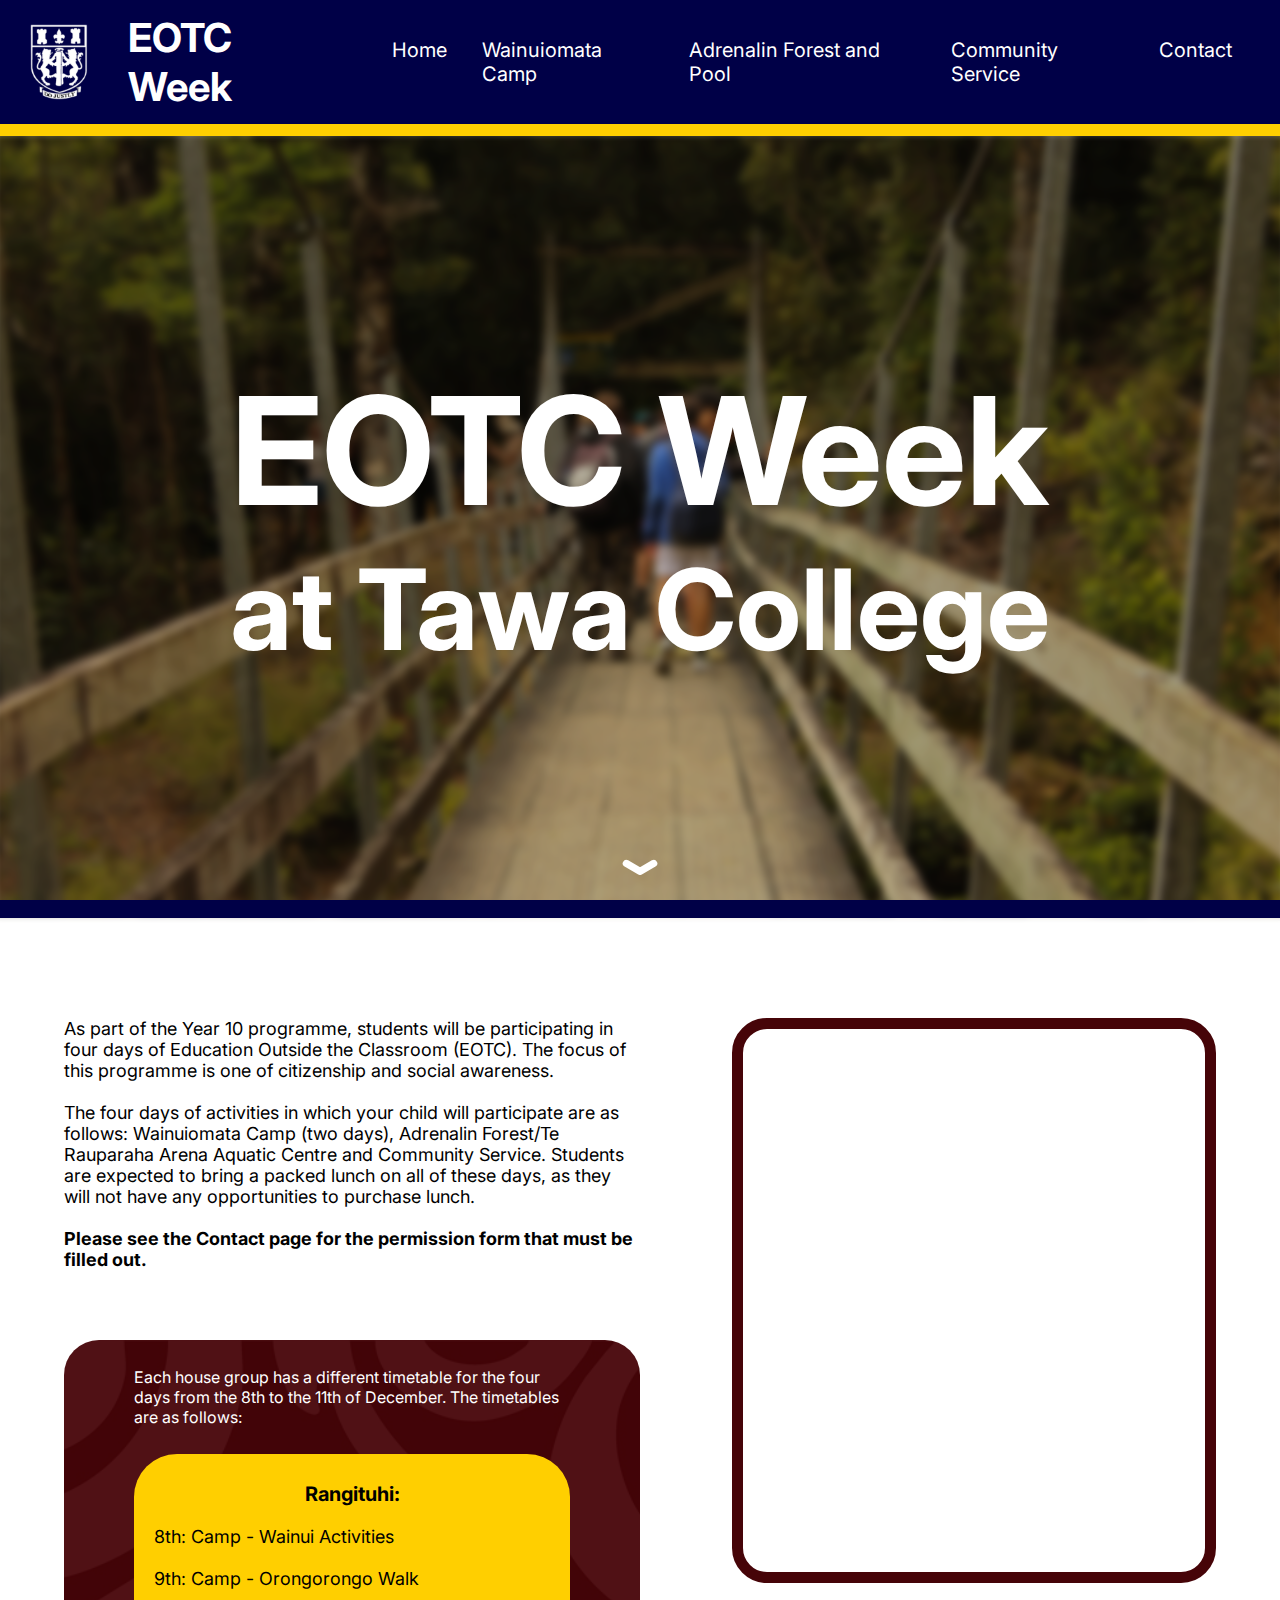
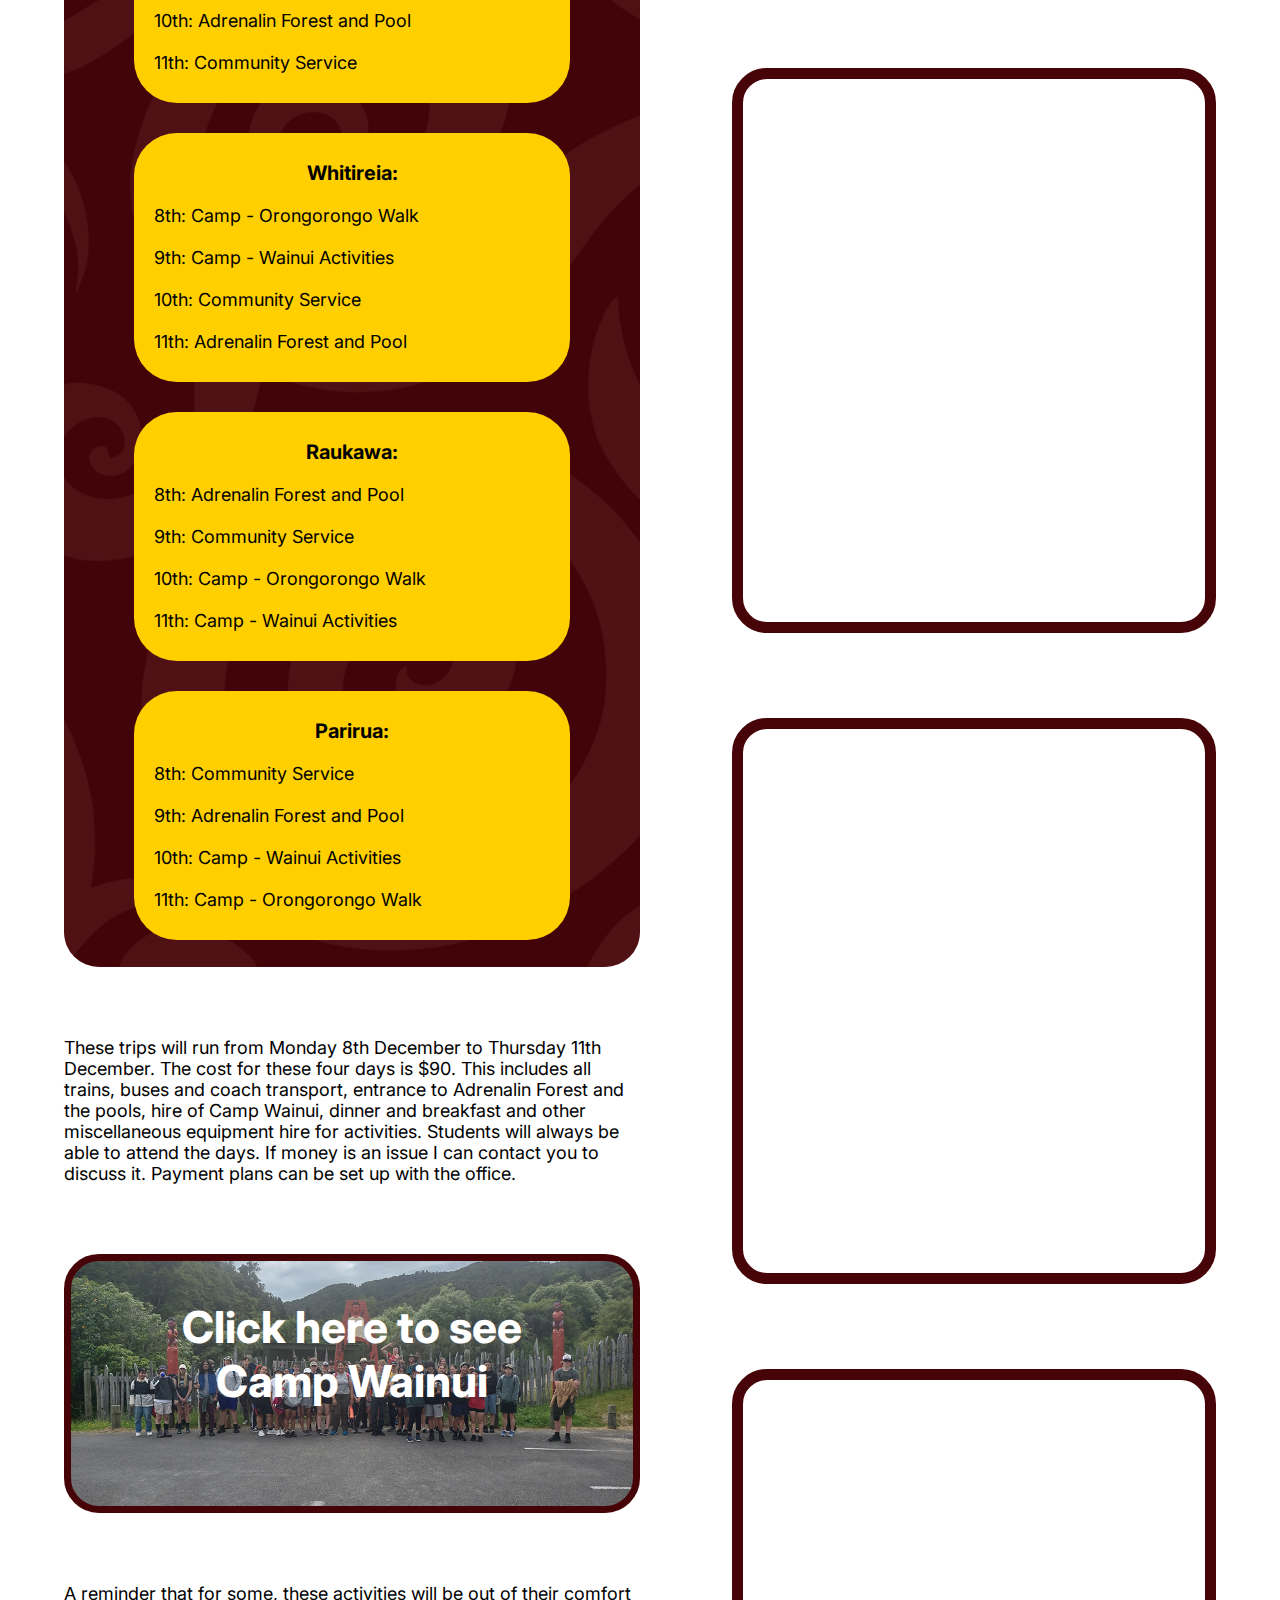
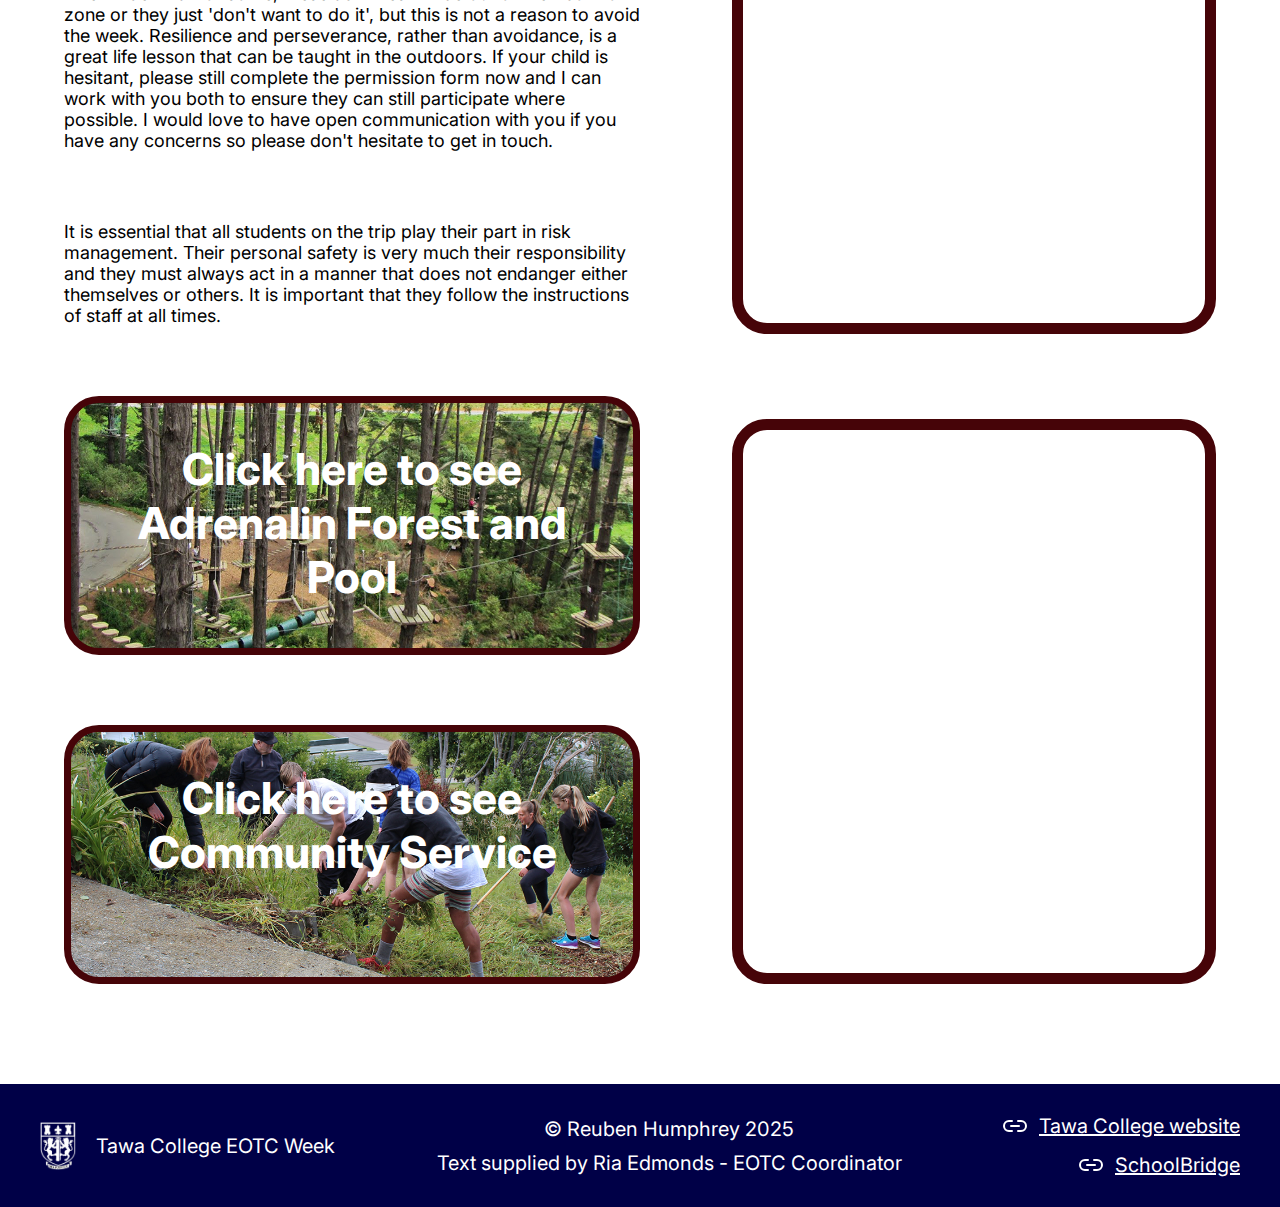
<file: index.html>
<!DOCTYPE html>
<html lang="en">
    <head>
        <meta charset="UTF-8">
        <meta name="viewport" content="width=device-width, initial-scale=1.0">
        <meta name="Keywords" content="EOTC Week, Tawa College, Camp">
        <meta name="Author" content="Reuben Humphrey">
        <title>Tawa College EOTC Week</title>
        <link rel="icon" href="images/logo.png">
        <link rel="stylesheet" href="css/style.css">
        <script src="js/script.js" defer></script>
    </head>
    <body id="home">
        <div id="grid-container">
            
            <nav>
                <div id="links-background">
                    <a href="index.html">
                        <div id="logo">
                            <img src="images/TC_logo.png" alt="logo">
                            <h2>EOTC Week</h2>
                        </div>
                    </a>

                    <div id="hamburger">
                        <div id="bar1" class="bar"></div>
                        <div id="bar2" class="bar"></div>
                        <div id="bar3" class="bar"></div>
                    </div>

                    <div id="menu">
                        <p>Menu</p>
                        <ul id="page-links">
                            <a href="index.html">
                                <li><p>Home</p></li>
                            </a>
                            <a href="page2.html">
                                <li><p>Wainuiomata Camp</p></li>
                            </a>
                            <a href="page3.html">
                                <li><p>Adrenalin Forest and Pool</p></li>
                            </a>
                            <a href="page4.html">
                                <li><p>Community Service</p></li>
                            </a>
                            <a href="page5.html">
                                <li><p>Contact</p></li>
                            </a>
                        </ul>
                    </div>
                </div>
                <div class="accent-line"></div>
            </nav>

            <header>
                <div class="background"></div>
                <h1>EOTC Week</h1>
                <h3>at Tawa College</h3>
                <a href="#scroll-nudge">
                    <div id="scroll-nudge">
                        <h5 id="nudge-text">Scroll to see more!</h5>
                        <svg id="arrow" data-name="Layer 1" xmlns="http://www.w3.org/2000/svg" viewBox="0 0 1920 1100.35">
                            <g id="Arrow_24" data-name="Arrow 24">
                                <polyline points="209.71 465.82 962.65 900.35 1712.01 465.82" />
                            </g>
                        </svg>
                    </div>
                </a>
            </header>

            <main>
                <article>
                    <div class="row-content">
                        <section id="left">
                            <p>
                                As part of the Year 10 programme, students will be participating in four days of Education Outside the Classroom (EOTC). The focus of this programme is one of citizenship and social awareness.
                                <br><br>
                                The four days of activities in which your child will participate are as follows: Wainuiomata Camp (two days), Adrenalin Forest/Te Rauparaha Arena Aquatic Centre and Community Service. Students are expected to bring a packed lunch on all of these days, as they will not have any opportunities to purchase lunch.
                                <br><br>
                                <span class="bold">Please see the Contact page for the permission form that must be filled out.</span>
                            </p>

                            <div data-src="wainui_3" class="image"></div>

                            <div id="group-links" class="koru-background">
                                <p>Each house group has a different timetable for the four days from the 8th to the 11th of December. The timetables are as follows: </p>
                                <div id="buttons">
                                    <div class="button-pair">
                                        <div class="group-button">
                                            <h5>Rangituhi:</h5>
                                            <p>
                                                8th: Camp - Wainui Activities
                                                <br><br>
                                                9th: Camp - Orongorongo Walk
                                                <br><br>
                                                10th: Adrenalin Forest and Pool
                                                <br><br>
                                                11th: Community Service
                                            </p>
                                        </div>
                                        <div class="group-button">
                                            <h5>Whitireia:</h5>
                                            <p>
                                                8th: Camp - Orongorongo Walk
                                                <br><br>
                                                9th: Camp - Wainui Activities
                                                <br><br>
                                                10th: Community Service
                                                <br><br>
                                                11th: Adrenalin Forest and Pool
                                            </p>
                                        </div>
                                    </div>
                                    <div class="button-pair">
                                        <div class="group-button">
                                            <h5>Raukawa:</h5>
                                            <p>
                                                8th: Adrenalin Forest and Pool
                                                <br><br>
                                                9th: Community Service
                                                <br><br>
                                                10th: Camp - Orongorongo Walk
                                                <br><br>
                                                11th: Camp - Wainui Activities
                                            </p>
                                        </div>
                                        <div class="group-button">
                                            <h5>Parirua:</h5>
                                            <p>
                                                8th: Community Service
                                                <br><br>
                                                9th: Adrenalin Forest and Pool
                                                <br><br>
                                                10th: Camp - Wainui Activities
                                                <br><br>
                                                11th: Camp - Orongorongo Walk
                                            </p>
                                        </div>
                                    </div>
                                </div>
                            </div>

                            <p>
                                These trips will run from Monday 8th December to Thursday 11th December. The cost for these four days is $90. This includes all trains, buses and coach transport, entrance to Adrenalin Forest and the pools, hire of Camp Wainui, dinner and breakfast and other miscellaneous equipment hire for activities. Students will always be able to attend the days. If money is an issue I can contact you to discuss it. Payment plans can be set up with the office. 
                            </p>

                            <div id="wainui-preview" class="page-preview">
                                <a href="page2.html">
                                    <h4>Click here to see Camp&nbsp;Wainui</h4>
                                </a>
                            </div>

                            <p>
                                A reminder that for some, these activities will be out of their comfort zone or they just 'don't want to do it', but this is not a reason to avoid the week. Resilience and perseverance, rather than avoidance, is a great life lesson that can be taught in the outdoors. If your child is hesitant, please still complete the permission form now and I can work with you both to ensure they can still participate where possible. I would love to have open communication with you if you have any concerns so please don't hesitate to get in touch. 
                            </p>

                            <div data-src="wainui_1" class="image"></div>

                            <p>
                                It is essential that all students on the trip play their part in risk management. Their personal safety is very much their responsibility and they must always act in a manner that does not endanger either themselves or others. It is important that they follow the instructions of staff at all times.
                            </p>

                            <div id="forestpool-preview" class="page-preview">
                                <a href="page3.html">
                                    <h4>Click here to see Adrenalin Forest and Pool</h4>
                                </a>
                            </div>

                            <div id="community-preview" class="page-preview">
                                <a href="page4.html">
                                    <h4>Click here to see Community Service</h4>
                                </a>
                            </div>

                        </section>
                        <section id="right">
                            <div data-src="wainui_1" class="image"></div>
                            <div data-src="outdoor_6" class="image"></div>
                            <div data-src="community_3" class="image"></div>
                            <div data-src="outdoor_5" class="image"></div>
                            <div data-src="wainui_3" class="image"></div>
                        </section>
                    </div>
                </article>
            </main>

            <!-- This is the footer of the website, that is the same on all pages. I have made heavy use of the &nbsp; (non-breaking space) character here, which means the footer resizes responsively without cutting words in awkward places. -->
            <footer>
                <a id="footer-logo" href="index.html">
                    <img src="images/TC_logo.png" alt="">
                    <!-- The &nbsp; (non-breaking space) character here means the footer resizes responsively without cutting words in awkward places. -->
                    <p>Tawa&nbsp;College EOTC&nbsp;Week</p>
                </a>
                <div id="attribution">
                    <p>&copy; Reuben Humphrey 2025</p>
                    <p>Text supplied by Ria Edmonds - EOTC Coordinator</p>
                </div>
                <div id="external-links">
                    <a href="https://www.tawacollege.school.nz/">
                        <svg xmlns="http://www.w3.org/2000/svg" viewBox="0 0 24 24">
                            <path d="M15 7h3a5 5 0 0 1 5 5 5 5 0 0 1-5 5h-3m-6 0H6a5 5 0 0 1-5-5 5 5 0 0 1 5-5h3"></path>
                            <line x1="8" y1="12" x2="16" y2="12"></line>
                        </svg>
                        <p>Tawa College website</p>
                    </a>
                    <a href="https://tawa.bridge.school.nz/">
                        <svg xmlns="http://www.w3.org/2000/svg" viewBox="0 0 24 24">
                            <path d="M15 7h3a5 5 0 0 1 5 5 5 5 0 0 1-5 5h-3m-6 0H6a5 5 0 0 1-5-5 5 5 0 0 1 5-5h3"></path>
                            <line x1="8" y1="12" x2="16" y2="12"></line>
                        </svg>
                        <p>SchoolBridge</p>
                    </a>
                </div>
            </footer>

        </div>
    </body>
</html>
</file>
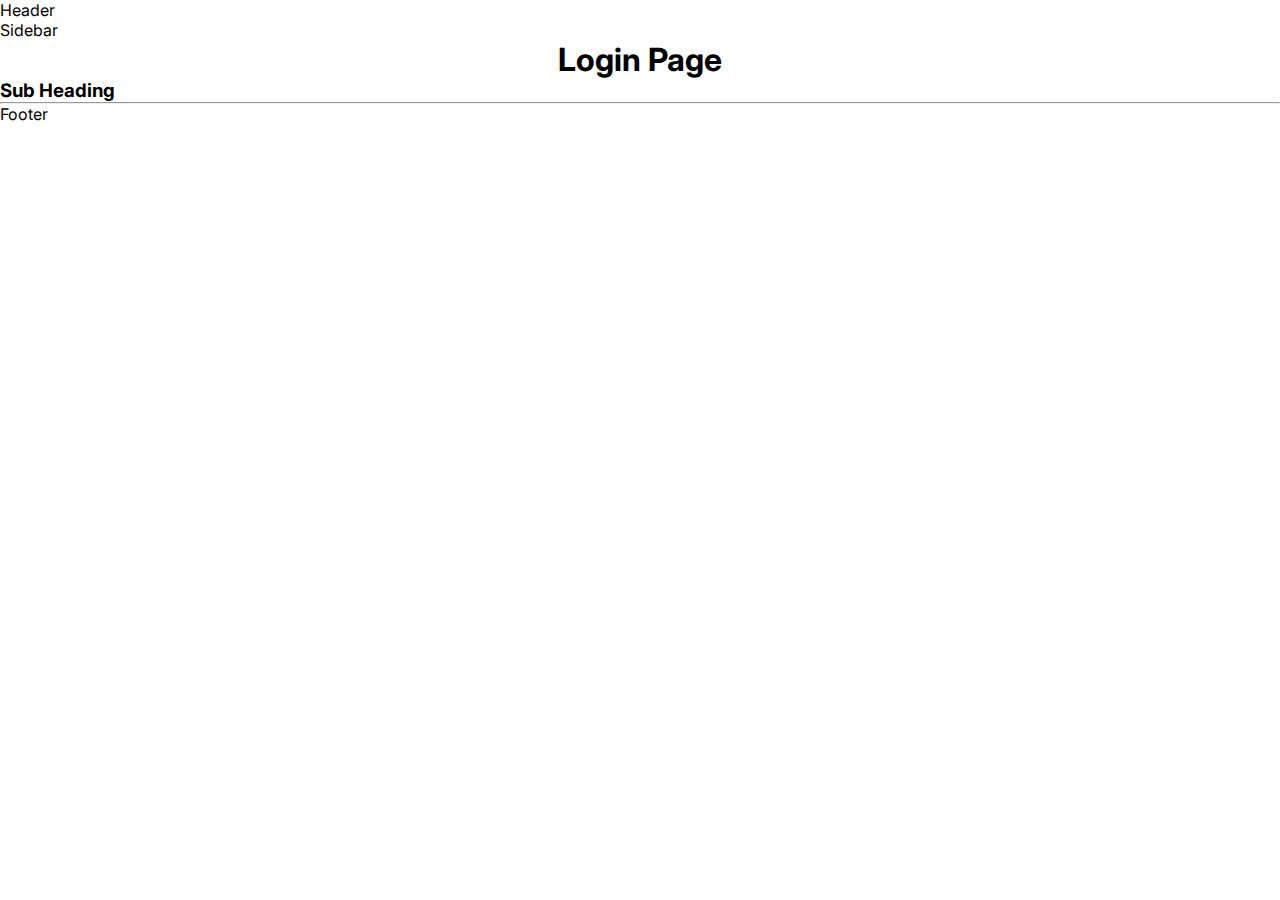
<file: index_v1.html>
<!DOCTYPE html>
<html lang="en">

<head>
	<meta charset="utf-8">
		
	<meta name="Author" content="Mr Foulds">
	<meta name="Keywords" content="HTML, CSS, PHP, SQL, JavaScript">
	<meta name="Description" content="13CSI Music Database">
	
	<title>Music Database</title>
		
	<link rel="stylesheet" href="css/style.css"/>
			
</head>

	<!-- main webpage content starts here -->  
  <body>
  
	<div class="grid-container">
	
	<div class="header">Header</div>
	
	<div class="sidebar">Sidebar</div>
	
	<div class="content">
		<div class="scroll-area">
		
		<h1><center>Login Page</center></h1>
		
		<h3>Sub Heading</h3>
		<hr></hr>
		<p></p>
		</div>
    </div>
	
	<div class="footer">Footer</div>
    
	</div>
	
  </body>
</html>
</file>
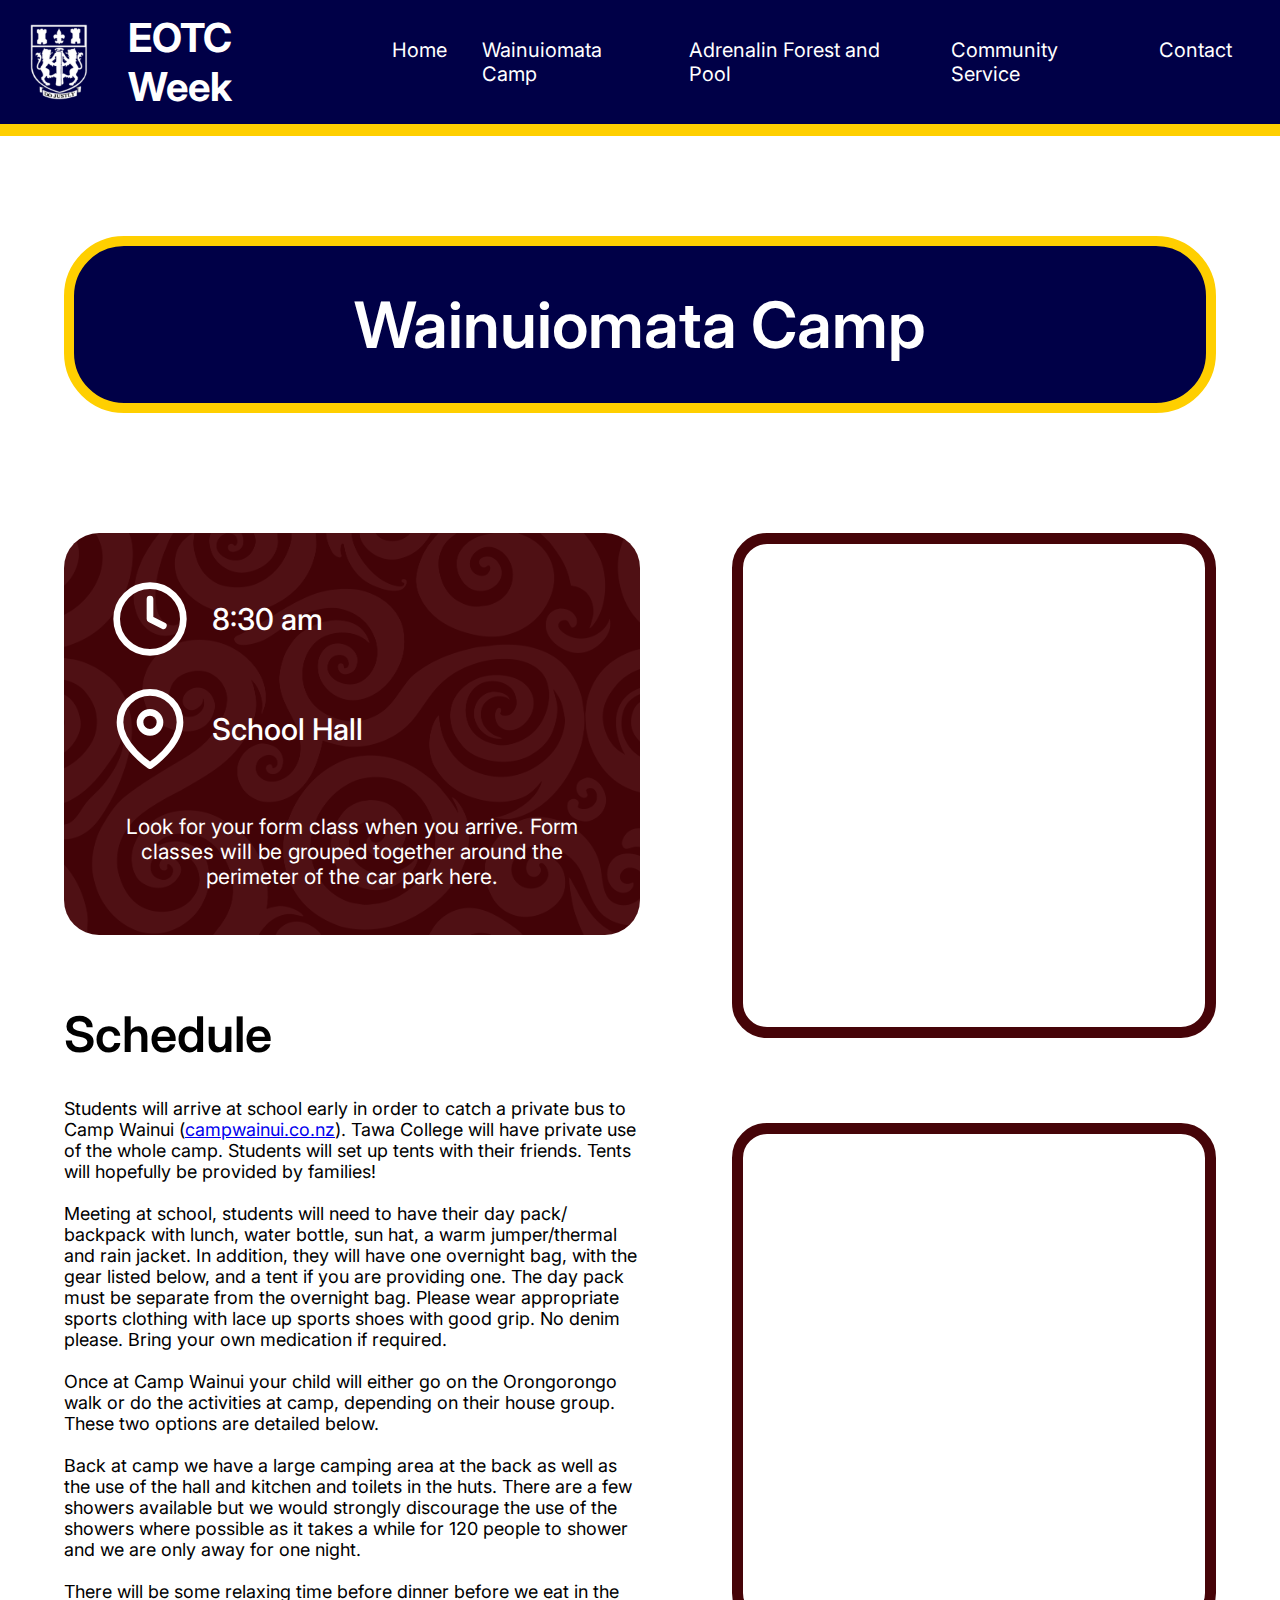
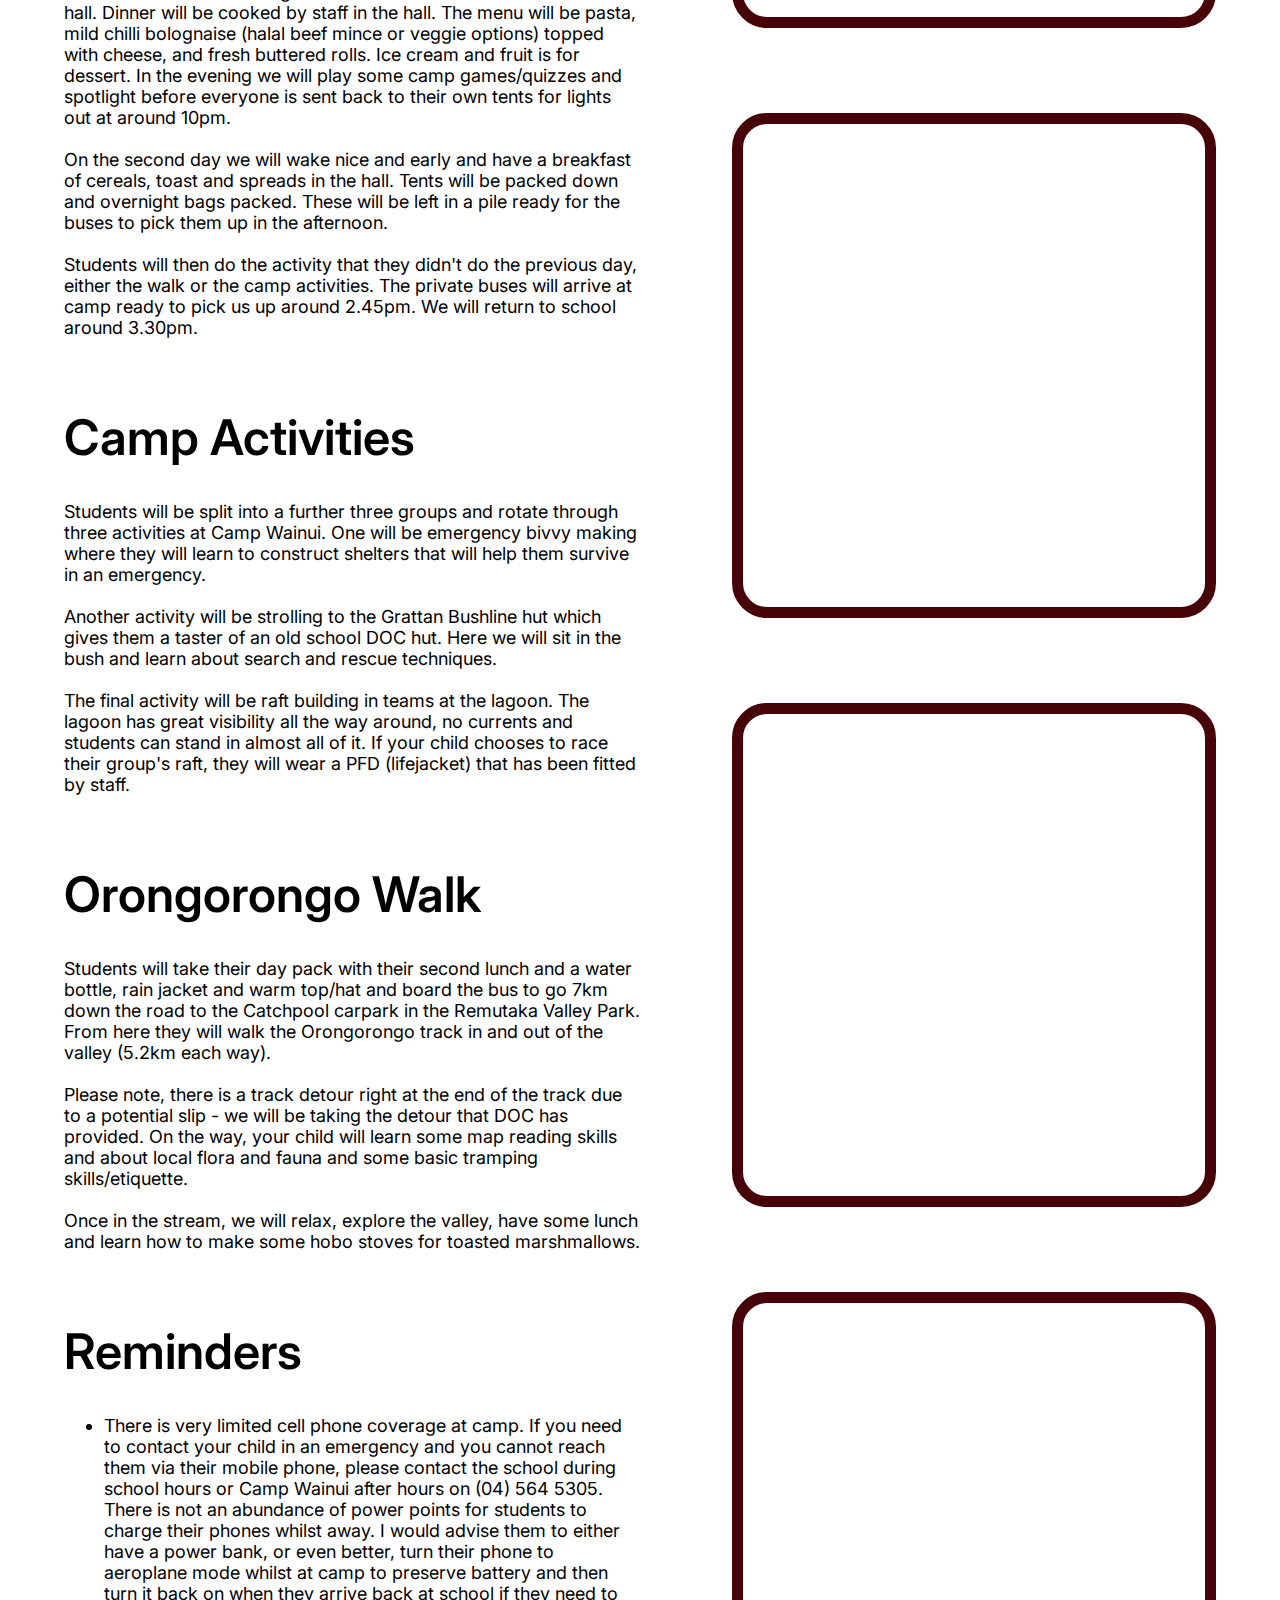
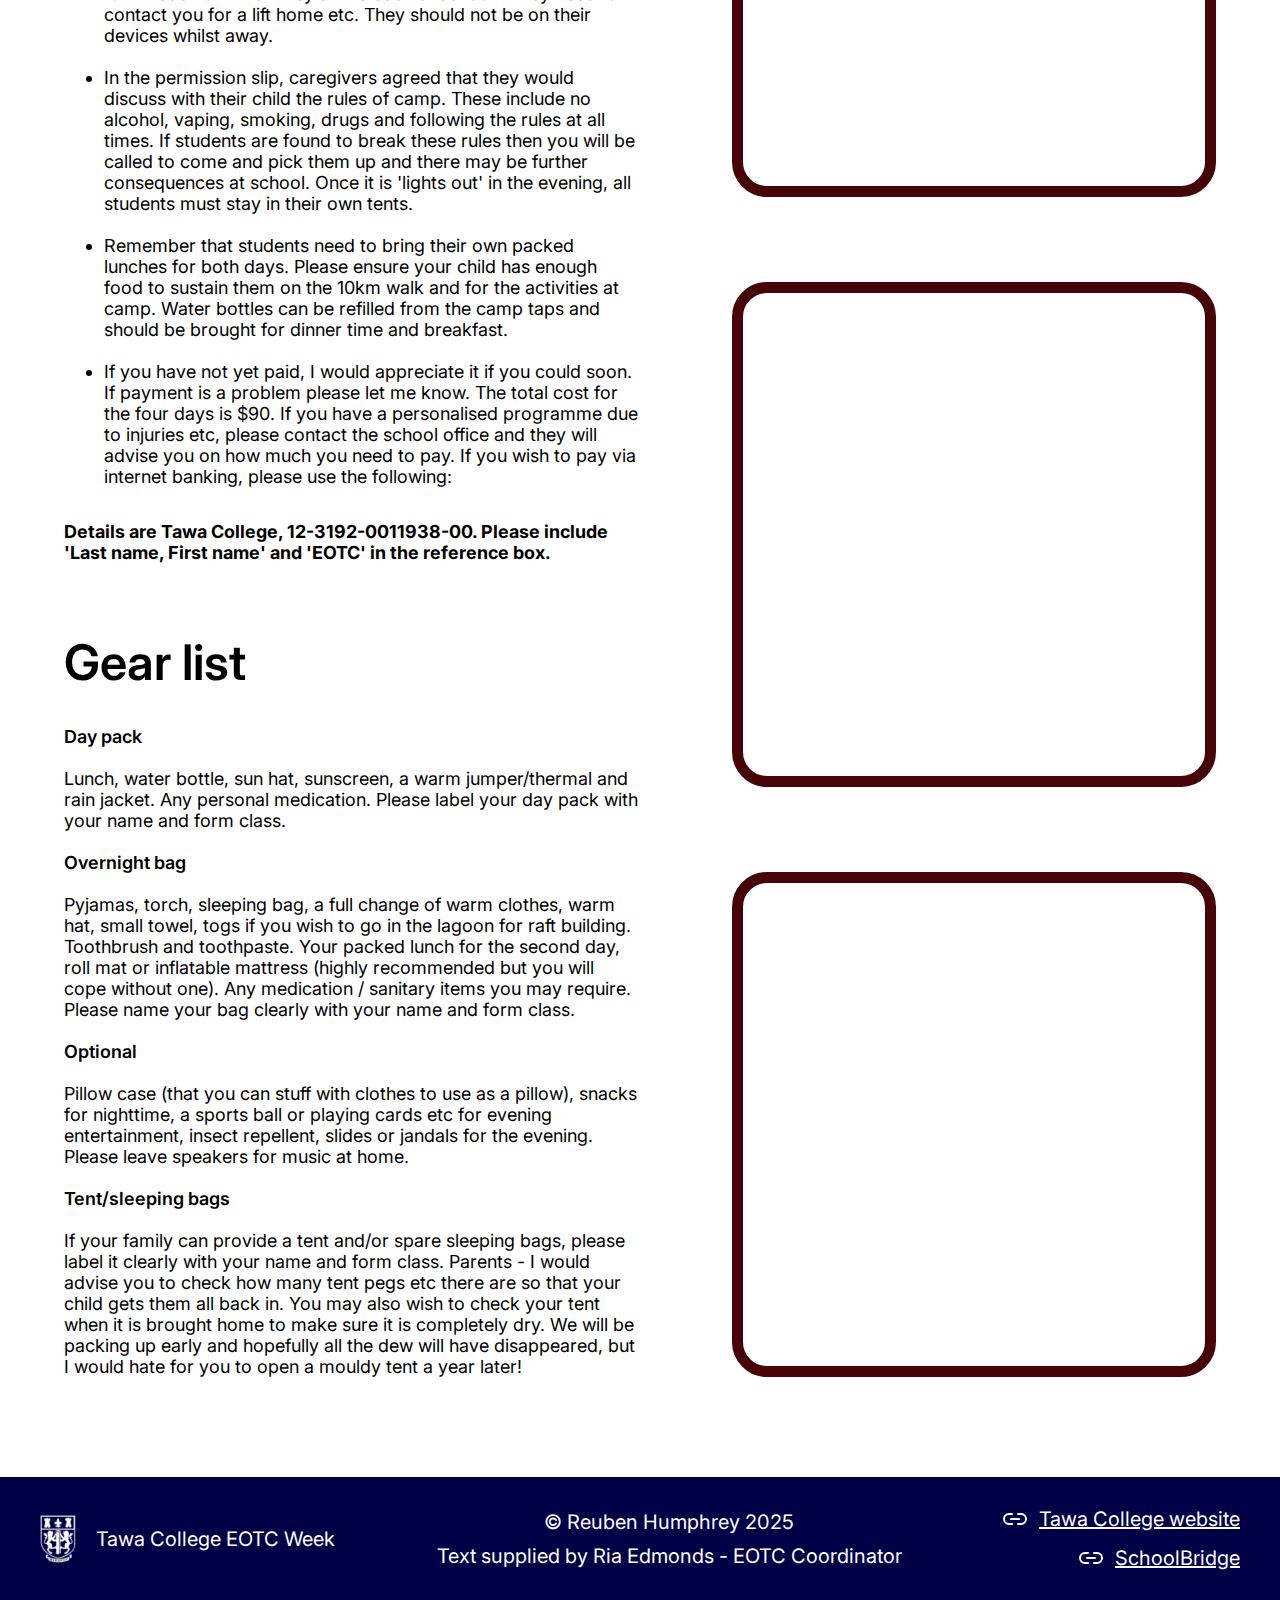
<file: page2.html>
<!DOCTYPE html>
<html lang="en">
    <head>
        <meta charset="UTF-8">
        <meta name="viewport" content="width=device-width, initial-scale=1.0">
        <meta name="Keywords" content="EOTC Week, Tawa College, Camp">
        <meta name="Author" content="Reuben Humphrey">
        <title>Tawa College EOTC Week - Wainuiomata Camp</title>
        <link rel="icon" href="images/logo.png">
        <link rel="stylesheet" href="css/style.css">
        <script src="js/script.js" defer></script>
    </head>
    <body id="wainui" class="activity">
        <div id="grid-container">

            <nav>
                <div id="links-background">
                    <a href="index.html">
                        <div id="logo">
                            <img src="images/TC_logo.png" alt="logo">
                            <h2>EOTC Week</h2>
                        </div>
                    </a>

                    <div id="hamburger">
                        <div id="bar1" class="bar"></div>
                        <div id="bar2" class="bar"></div>
                        <div id="bar3" class="bar"></div>
                    </div>

                    <div id="menu">
                        <p>Menu</p>
                        <ul id="page-links">
                            <a href="index.html">
                                <li><p>Home</p></li>
                            </a>
                            <a href="page2.html">
                                <li><p>Wainuiomata Camp</p></li>
                            </a>
                            <a href="page3.html">
                                <li><p>Adrenalin Forest and Pool</p></li>
                            </a>
                            <a href="page4.html">
                                <li><p>Community Service</p></li>
                            </a>
                            <a href="page5.html">
                                <li><p>Contact</p></li>
                            </a>
                        </ul>
                    </div>
                </div>
                <div class="accent-line"></div>
            </nav>

            <main>
                <article>
                    <div class="activity-header">
                        <h1>Wainuiomata Camp</h1>
                    </div>
                    <div class="row-content">
                        <section id="left">

                            <div id="meeting-time-location" class="koru-background">
                                <div id="symbols">
                                    <div class="symbol">
                                        <svg xmlns="http://www.w3.org/2000/svg" viewBox="0 0 24 24">
                                            <circle cx="12" cy="12" r="10"></circle>
                                            <polyline points="12 6 12 12 16 14"></polyline>
                                        </svg>
                                        <h5>8:30 am</h5>
                                    </div>
                                    <div class="symbol">
                                        <svg xmlns="http://www.w3.org/2000/svg" viewBox="0 0 24 24">
                                            <path d="M21 10c0 7-9 13-9 13s-9-6-9-13a9 9 0 0 1 18 0z"></path>
                                            <circle cx="12" cy="10" r="3"></circle>
                                        </svg>
                                        <h5>School Hall</h5>
                                    </div>
                                </div>
                                <p>Look for your form class when you arrive. Form classes will be grouped together around the perimeter of the car park here.</p>
                            </div>

                            <div data-src="wainui_1" class="image"></div>

                            <div class="paragraph">
                                <h3>Schedule</h3>
                                <p>
                                    Students will arrive at school early in order to catch a private bus to Camp Wainui (<a href="https://campwainui.co.nz/" target="_blank">campwainui.co.nz</a>). Tawa College will have private use of the whole camp. Students will set up tents with their friends. Tents will hopefully be provided by families! 
                                    <br><br>
                                    Meeting at school, students will need to have their day pack/ backpack with lunch, water bottle, sun hat, a warm jumper/thermal and rain jacket. In addition, they will have one overnight bag, with the gear listed below, and a tent if you are providing one. The day pack must be separate from the overnight bag. Please wear appropriate sports clothing with lace up sports shoes with good grip. No denim please. Bring your own medication if required. 
                                    <br><br>
                                    Once at Camp Wainui your child will either go on the Orongorongo walk or do the activities at camp, depending on their house group. These two options are detailed below. 
                                    <br><br>
                                    Back at camp we have a large camping area at the back as well as the use of the hall and kitchen and toilets in the huts. There are a few showers available but we would strongly discourage the use of the showers where possible as it takes a while for 120 people to shower and we are only away for one night. 
                                    <br><br>
                                    There will be some relaxing time before dinner before we eat in the hall. Dinner will be cooked by staff in the hall. The menu will be pasta, mild chilli bolognaise (halal beef mince or veggie options) topped with cheese, and fresh buttered rolls. Ice cream and fruit is for dessert. In the evening we will play some camp games/quizzes and spotlight before everyone is sent back to their own tents for lights out at around 10pm. 
                                    <br><br>
                                    On the second day we will wake nice and early and have a breakfast of cereals, toast and spreads in the hall. Tents will be packed down and overnight bags packed. These will be left in a pile ready for the buses to pick them up in the afternoon. 
                                    <br><br>
                                    Students will then do the activity that they didn't do the previous day, either the walk or the camp activities. The private buses will arrive at camp ready to pick us up around 2.45pm. We will return to school around 3.30pm. 
                                </p>
                            </div>

                            <div data-src="wainui_2" class="image"></div>

                            <div class="paragraph">
                                <h3>Camp Activities</h3>
                                <p>
                                    Students will be split into a further three groups and rotate through three activities at Camp Wainui. One will be emergency bivvy making where they will learn to construct shelters that will help them survive in an emergency. 
                                    <br><br>
                                    Another activity will be strolling to the Grattan Bushline hut which gives them a taster of an old school DOC hut. Here we will sit in the bush and learn about search and rescue techniques. 
                                    <br><br>
                                    The final activity will be raft building in teams at the lagoon. The lagoon has great visibility all the way around, no currents and students can stand in almost all of it. If your child chooses to race their group's raft, they will wear a PFD (lifejacket) that has been fitted by staff. 
                                </p>
                            </div>

                            <div data-src="wainui_3" class="image"></div>

                            <div class="paragraph">
                                <h3>Orongorongo Walk</h3>
                                <p>
                                    Students will take their day pack with their second lunch and a water bottle, rain jacket and warm top/hat and board the bus to go 7km down the road to the Catchpool carpark in the Remutaka Valley Park. From here they will walk the Orongorongo track in and out of the valley (5.2km each way). 
                                    <br><br>
                                    Please note, there is a track detour right at the end of the track due to a potential slip - we will be taking the detour that DOC has provided. On the way, your child will learn some map reading skills and about local flora and fauna and some basic tramping skills/etiquette.
                                    <br><br>
                                    Once in the stream, we will relax, explore the valley, have some lunch and learn how to make some hobo stoves for toasted marshmallows. 
                                </p>
                            </div>

                            <div data-src="wainui_4" class="image"></div>

                            <div class="paragraph">
                                <h3>Reminders</h3>
                                <ul>
                                    <li>
                                        There is very limited cell phone coverage at camp. If you need to contact your child in an emergency and you cannot reach them via their mobile phone, please contact the school during school hours or Camp Wainui after hours on (04) 564 5305. There is not an abundance of power points for students to charge their phones whilst away. I would advise them to either have a power bank, or even better, turn their phone to aeroplane mode whilst at camp to preserve battery and then turn it back on when they arrive back at school if they need to contact you for a lift home etc. They should not be on their devices whilst away.
                                    </li>
                                    <br>
                                    <li>
                                        In the permission slip, caregivers agreed that they would discuss with their child the rules of camp. These include no alcohol, vaping, smoking, drugs and following the rules at all times. If students are found to break these rules then you will be called to come and pick them up and there may be further consequences at school. Once it is 'lights out' in the evening, all students must stay in their own tents.
                                    </li>
                                    <br>
                                    <li>
                                        Remember that students need to bring their own packed lunches for both days. Please ensure your child has enough food to sustain them on the 10km walk and for the activities at camp. Water bottles can be refilled from the camp taps and should be brought for dinner time and breakfast.
                                    </li>
                                    <br>
                                    <li>
                                        If you have not yet paid, I would appreciate it if you could soon. If payment is a problem please let me know. The total cost for the four days is $90. If you have a personalised programme due to injuries etc, please contact the school office and they will advise you on how much you need to pay. If you wish to pay via internet banking, please use the following:
                                    </li>
                                </ul>
                                <p class="bold">Details are Tawa College, 12-3192-0011938-00. Please include 'Last name, First name' and 'EOTC' in the reference box.</p>
                            </div>

                            <div data-src="wainui_5" class="image"></div>

                            <div class="paragraph">
                                <h3>Gear list</h3>
                                <p>
                                    <span class="semi-bold">Day pack</span>
                                    <br><br>
                                    Lunch, water bottle, sun hat, sunscreen, a warm jumper/thermal and rain jacket. Any personal medication. Please label your day pack with your name and form class.
                                    <br><br>
                                    <span class="semi-bold">Overnight bag</span>
                                    <br><br>
                                    Pyjamas, torch, sleeping bag, a full change of warm clothes, warm hat, small towel, togs if you wish to go in the lagoon for raft building. Toothbrush and toothpaste. Your packed lunch for the second day, roll mat or inflatable mattress (highly recommended but you will cope without one). Any medication / sanitary items you may require. Please name your bag clearly with your name and form class.
                                    <br><br>
                                    <span class="semi-bold">Optional</span>
                                    <br><br>
                                    Pillow case (that you can stuff with clothes to use as a pillow), snacks for nighttime, a sports ball or playing cards etc for evening entertainment, insect repellent, slides or jandals for the evening. Please leave speakers for music at home.
                                    <br><br>
                                    <span class="semi-bold">Tent/sleeping bags</span>
                                    <br><br>
                                    If your family can provide a tent and/or spare sleeping bags, please label it clearly with your name and form class. Parents - I would advise you to check how many tent pegs etc there are so that your child gets them all back in. You may also wish to check your tent when it is brought home to make sure it is completely dry. We will be packing up early and hopefully all the dew will have disappeared, but I would hate for you to open a mouldy tent a year later!
                                </p>
                            </div>

                            <div data-src="wainui_6" class="image"></div>
                            <div data-src="wainui_7" class="image"></div>

                        </section>
                        <section id="right">
                            <div data-src="wainui_1" class="image"></div>
                            <div data-src="wainui_2" class="image"></div>
                            <div data-src="wainui_3" class="image"></div>
                            <div data-src="wainui_4" class="image"></div>
                            <div data-src="wainui_5" class="image"></div>
                            <div data-src="wainui_6" class="image"></div>
                            <div data-src="wainui_7" class="image"></div>
                        </section>
                    </div>
                </article>
            </main>

            <!-- This is the footer of the website, that is the same on all pages, containing copyright and some external links. -->
            <footer>
                <a id="footer-logo" href="index.html">
                    <img src="images/TC_logo.png" alt="">
                    <!-- The &nbsp; (non-breaking space) character here means the footer resizes responsively without cutting words in awkward places. -->
                    <p>Tawa&nbsp;College EOTC&nbsp;Week</p>
                </a>
                <div id="attribution">
                    <p>&copy; Reuben Humphrey 2025</p>
                    <p>Text supplied by Ria Edmonds - EOTC Coordinator</p>
                </div>
                <div id="external-links">
                    <a href="https://www.tawacollege.school.nz/">
                        <svg xmlns="http://www.w3.org/2000/svg" viewBox="0 0 24 24">
                            <path d="M15 7h3a5 5 0 0 1 5 5 5 5 0 0 1-5 5h-3m-6 0H6a5 5 0 0 1-5-5 5 5 0 0 1 5-5h3"></path>
                            <line x1="8" y1="12" x2="16" y2="12"></line>
                        </svg>
                        <p>Tawa College website</p>
                    </a>
                    <a href="https://tawa.bridge.school.nz/">
                        <svg xmlns="http://www.w3.org/2000/svg" viewBox="0 0 24 24">
                            <path d="M15 7h3a5 5 0 0 1 5 5 5 5 0 0 1-5 5h-3m-6 0H6a5 5 0 0 1-5-5 5 5 0 0 1 5-5h3"></path>
                            <line x1="8" y1="12" x2="16" y2="12"></line>
                        </svg>
                        <p>SchoolBridge</p>
                    </a>
                </div>
            </footer>

        </div>
    </body>
</html>
</file>
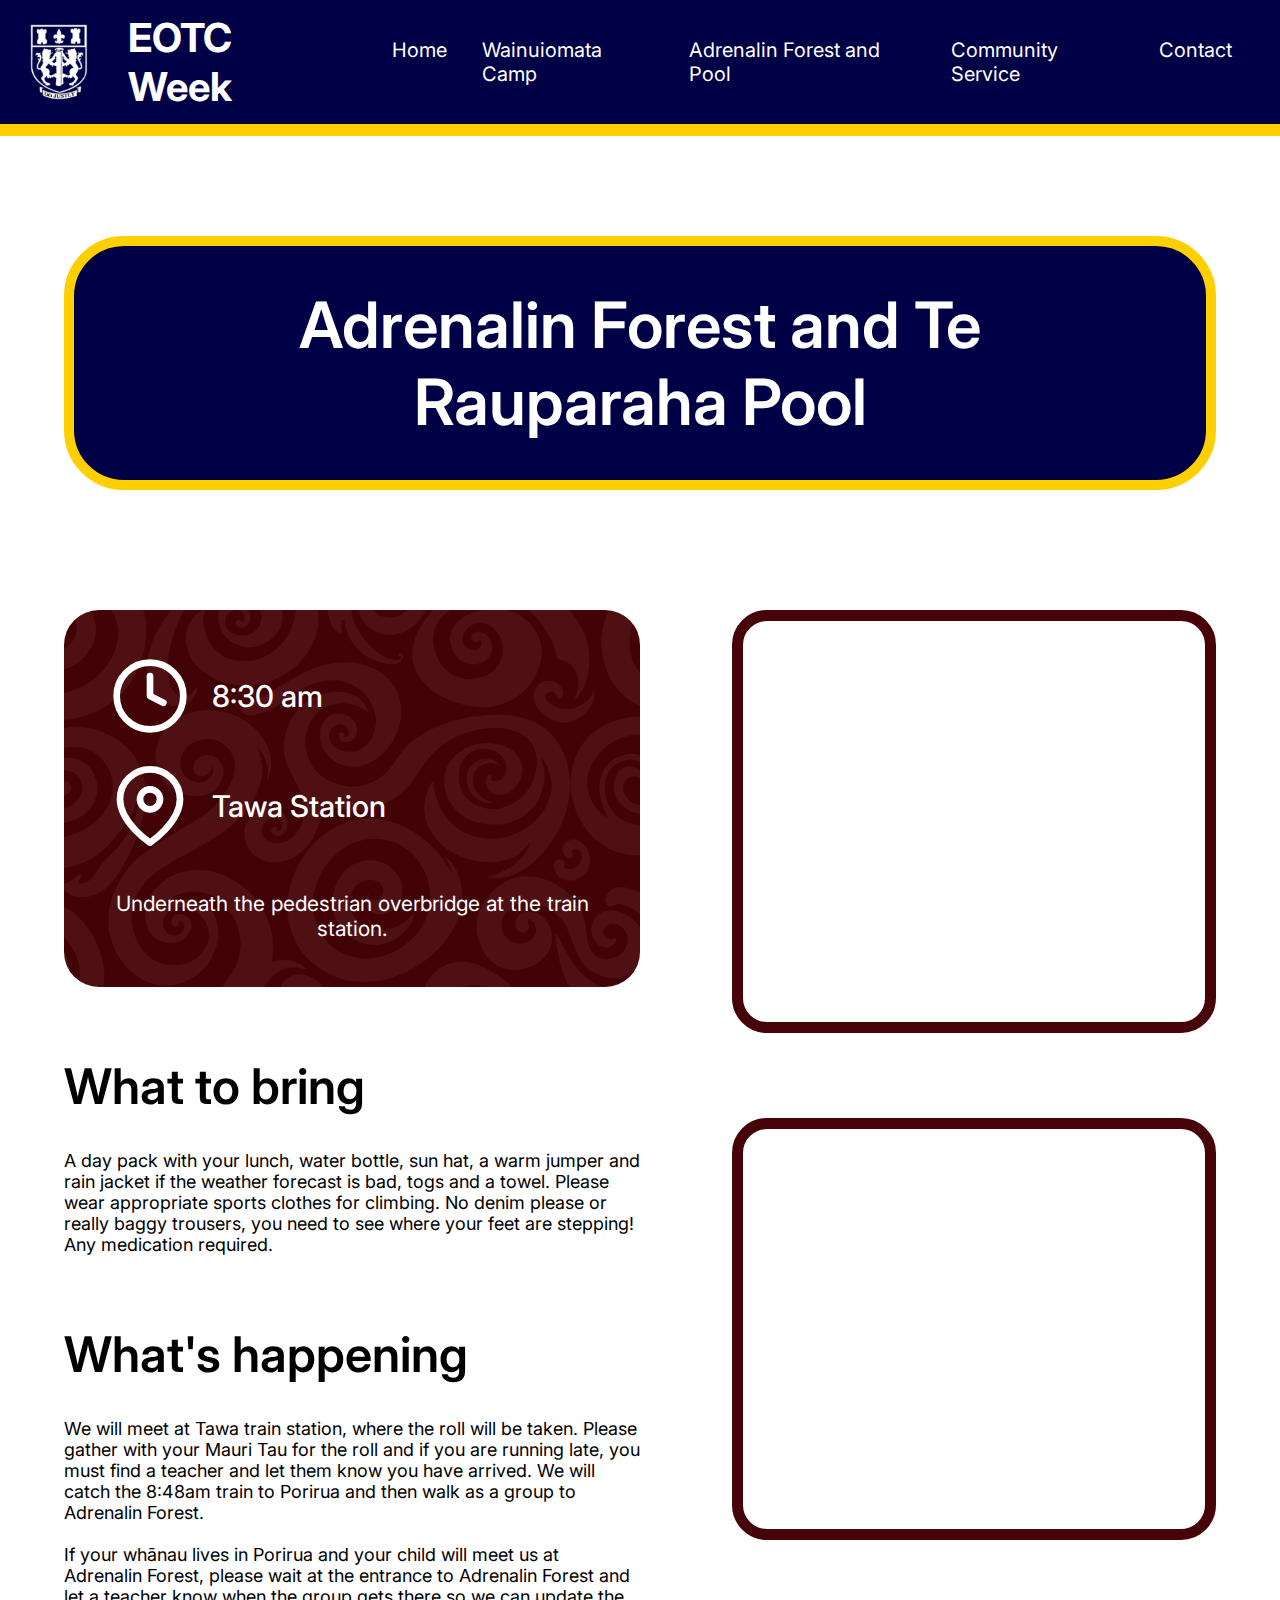
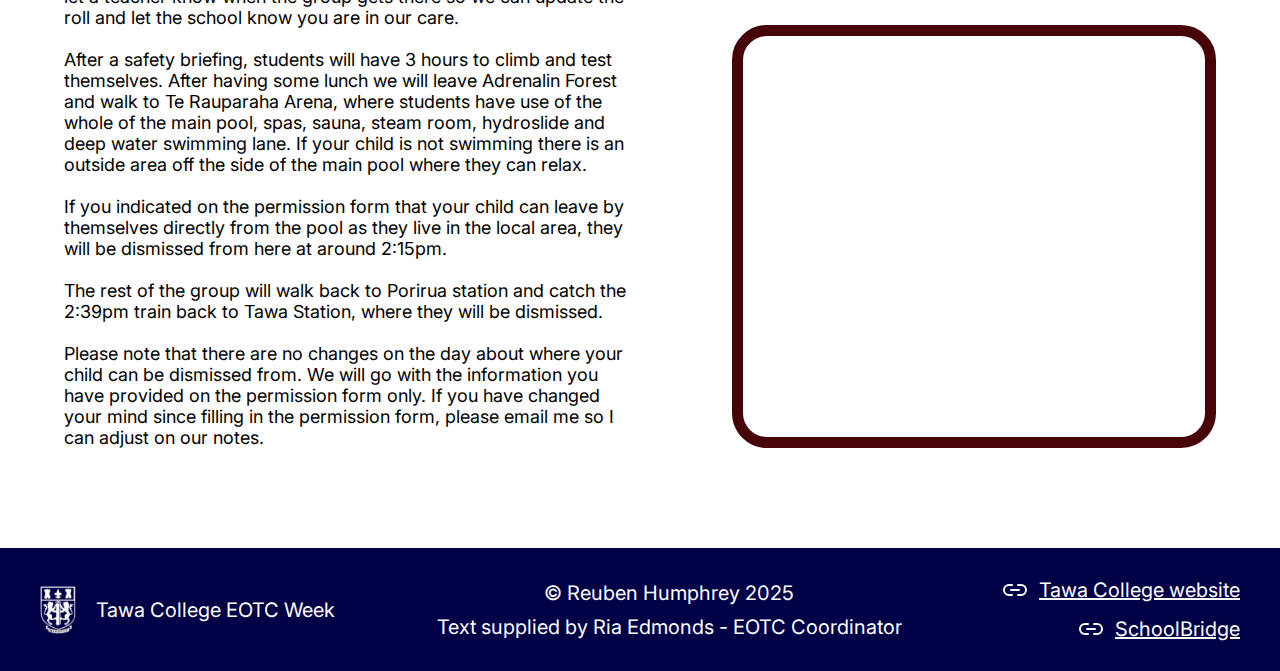
<file: page3.html>
<!DOCTYPE html>
<html lang="en">
    <head>
        <meta charset="UTF-8">
        <meta name="viewport" content="width=device-width, initial-scale=1.0">
        <meta name="Keywords" content="EOTC Week, Tawa College, Camp">
        <meta name="Author" content="Reuben Humphrey">
        <title>Tawa College EOTC Week - Adrenalin Forest and Pool</title>
        <link rel="icon" href="images/logo.png">
        <link rel="stylesheet" href="css/style.css">
        <script src="js/script.js" defer></script>
    </head>
    <body id="forestpool" class="activity">
        <div id="grid-container">

            <nav>
                <div id="links-background">
                    <a href="index.html">
                        <div id="logo">
                            <img src="images/TC_logo.png" alt="logo">
                            <h2>EOTC Week</h2>
                        </div>
                    </a>

                    <div id="hamburger">
                        <div id="bar1" class="bar"></div>
                        <div id="bar2" class="bar"></div>
                        <div id="bar3" class="bar"></div>
                    </div>

                    <div id="menu">
                        <p>Menu</p>
                        <ul id="page-links">
                            <a href="index.html">
                                <li><p>Home</p></li>
                            </a>
                            <a href="page2.html">
                                <li><p>Wainuiomata Camp</p></li>
                            </a>
                            <a href="page3.html">
                                <li><p>Adrenalin Forest and Pool</p></li>
                            </a>
                            <a href="page4.html">
                                <li><p>Community Service</p></li>
                            </a>
                            <a href="page5.html">
                                <li><p>Contact</p></li>
                            </a>
                        </ul>
                    </div>
                </div>
                <div class="accent-line"></div>
            </nav>

            <main>
                <article>
                    <div class="activity-header">
                        <h1>Adrenalin Forest and Te Rauparaha Pool</h1>
                    </div>
                    <div class="row-content">
                        <section id="left">

                            <div id="meeting-time-location" class="koru-background">
                                <div id="symbols">
                                    <div class="symbol">
                                        <svg xmlns="http://www.w3.org/2000/svg" viewBox="0 0 24 24">
                                            <circle cx="12" cy="12" r="10"></circle>
                                            <polyline points="12 6 12 12 16 14"></polyline>
                                        </svg>
                                        <h5>8:30 am</h5>
                                    </div>
                                    <div class="symbol">
                                        <svg xmlns="http://www.w3.org/2000/svg" viewBox="0 0 24 24">
                                            <path d="M21 10c0 7-9 13-9 13s-9-6-9-13a9 9 0 0 1 18 0z"></path>
                                            <circle cx="12" cy="10" r="3"></circle>
                                        </svg>
                                        <h5>Tawa Station</h5>
                                    </div>
                                </div>
                                <p>Underneath the pedestrian overbridge at the train station.</p>
                            </div>

                            <div data-src="outdoor_2" class="image"></div>

                            <div class="paragraph">
                                <h3>What to bring</h3>
                                <p>
                                    A day pack with your lunch, water bottle, sun hat, a warm jumper and rain jacket if the weather forecast is bad, togs and a towel. Please wear appropriate sports clothes for climbing. No denim please or really baggy trousers, you need to see where your feet are stepping! Any medication required.
                                </p>
                            </div>

                            <div data-src="outdoor_1" class="image"></div>

                            <div class="paragraph">
                                <h3>What's happening</h3>
                                <p>
                                    We will meet at Tawa train station, where the roll will be taken. Please gather with your Mauri Tau for the roll and if you are running late, you must find a teacher and let them know you have arrived. We will catch the 8:48am train to Porirua and then walk as a group to Adrenalin Forest. 
                                    <br><br>
                                    If your whānau lives in Porirua and your child will meet us at Adrenalin Forest, please wait at the entrance to Adrenalin Forest and let a teacher know when the group gets there so we can update the roll and let the school know you are in our care.
                                    <br><br>
                                    After a safety briefing, students will have 3 hours to climb and test themselves. After having some lunch we will leave Adrenalin Forest and walk to Te Rauparaha Arena, where students have use of the whole of the main pool, spas, sauna, steam room, hydroslide and deep water swimming lane. If your child is not swimming there is an outside area off the side of the main pool where they can relax.
                                    <br><br>
                                    If you indicated on the permission form that your child can leave by themselves directly from the pool as they live in the local area, they will be dismissed from here at around 2:15pm.
                                    <br><br>
                                    The rest of the group will walk back to Porirua station and catch the 2:39pm train back to Tawa Station, where they will be dismissed.
                                    <br><br>
                                    Please note that there are no changes on the day about where your child can be dismissed from. We will go with the information you have provided on the permission form only. If you have changed your mind since filling in the permission form, please email me so I can adjust on our notes. 
                                </p>
                            </div>

                            <div data-src="outdoor_3" class="image"></div>

                        </section>
                        <section id="right">
                            <div data-src="outdoor_1" class="image"></div>
                            <div data-src="outdoor_2" class="image"></div>
                            <div data-src="outdoor_3" class="image"></div>
                        </section>
                </article>
            </main>

            <!-- This is the footer of the website, that is the same on all pages. I have made heavy use of the &nbsp; (non-breaking space) character here, which means the footer resizes responsively without cutting words in awkward places. -->
            <footer>
                <a id="footer-logo" href="index.html">
                    <img src="images/TC_logo.png" alt="">
                    <!-- The &nbsp; (non-breaking space) character here means the footer resizes responsively without cutting words in awkward places. -->
                    <p>Tawa&nbsp;College EOTC&nbsp;Week</p>
                </a>
                <div id="attribution">
                    <p>&copy; Reuben Humphrey 2025</p>
                    <p>Text supplied by Ria Edmonds - EOTC Coordinator</p>
                </div>
                <div id="external-links">
                    <a href="https://www.tawacollege.school.nz/">
                        <svg xmlns="http://www.w3.org/2000/svg" viewBox="0 0 24 24">
                            <path d="M15 7h3a5 5 0 0 1 5 5 5 5 0 0 1-5 5h-3m-6 0H6a5 5 0 0 1-5-5 5 5 0 0 1 5-5h3"></path>
                            <line x1="8" y1="12" x2="16" y2="12"></line>
                        </svg>
                        <p>Tawa College website</p>
                    </a>
                    <a href="https://tawa.bridge.school.nz/">
                        <svg xmlns="http://www.w3.org/2000/svg" viewBox="0 0 24 24">
                            <path d="M15 7h3a5 5 0 0 1 5 5 5 5 0 0 1-5 5h-3m-6 0H6a5 5 0 0 1-5-5 5 5 0 0 1 5-5h3"></path>
                            <line x1="8" y1="12" x2="16" y2="12"></line>
                        </svg>
                        <p>SchoolBridge</p>
                    </a>
                </div>
            </footer>

        </div>
    </body>
</html>
</file>
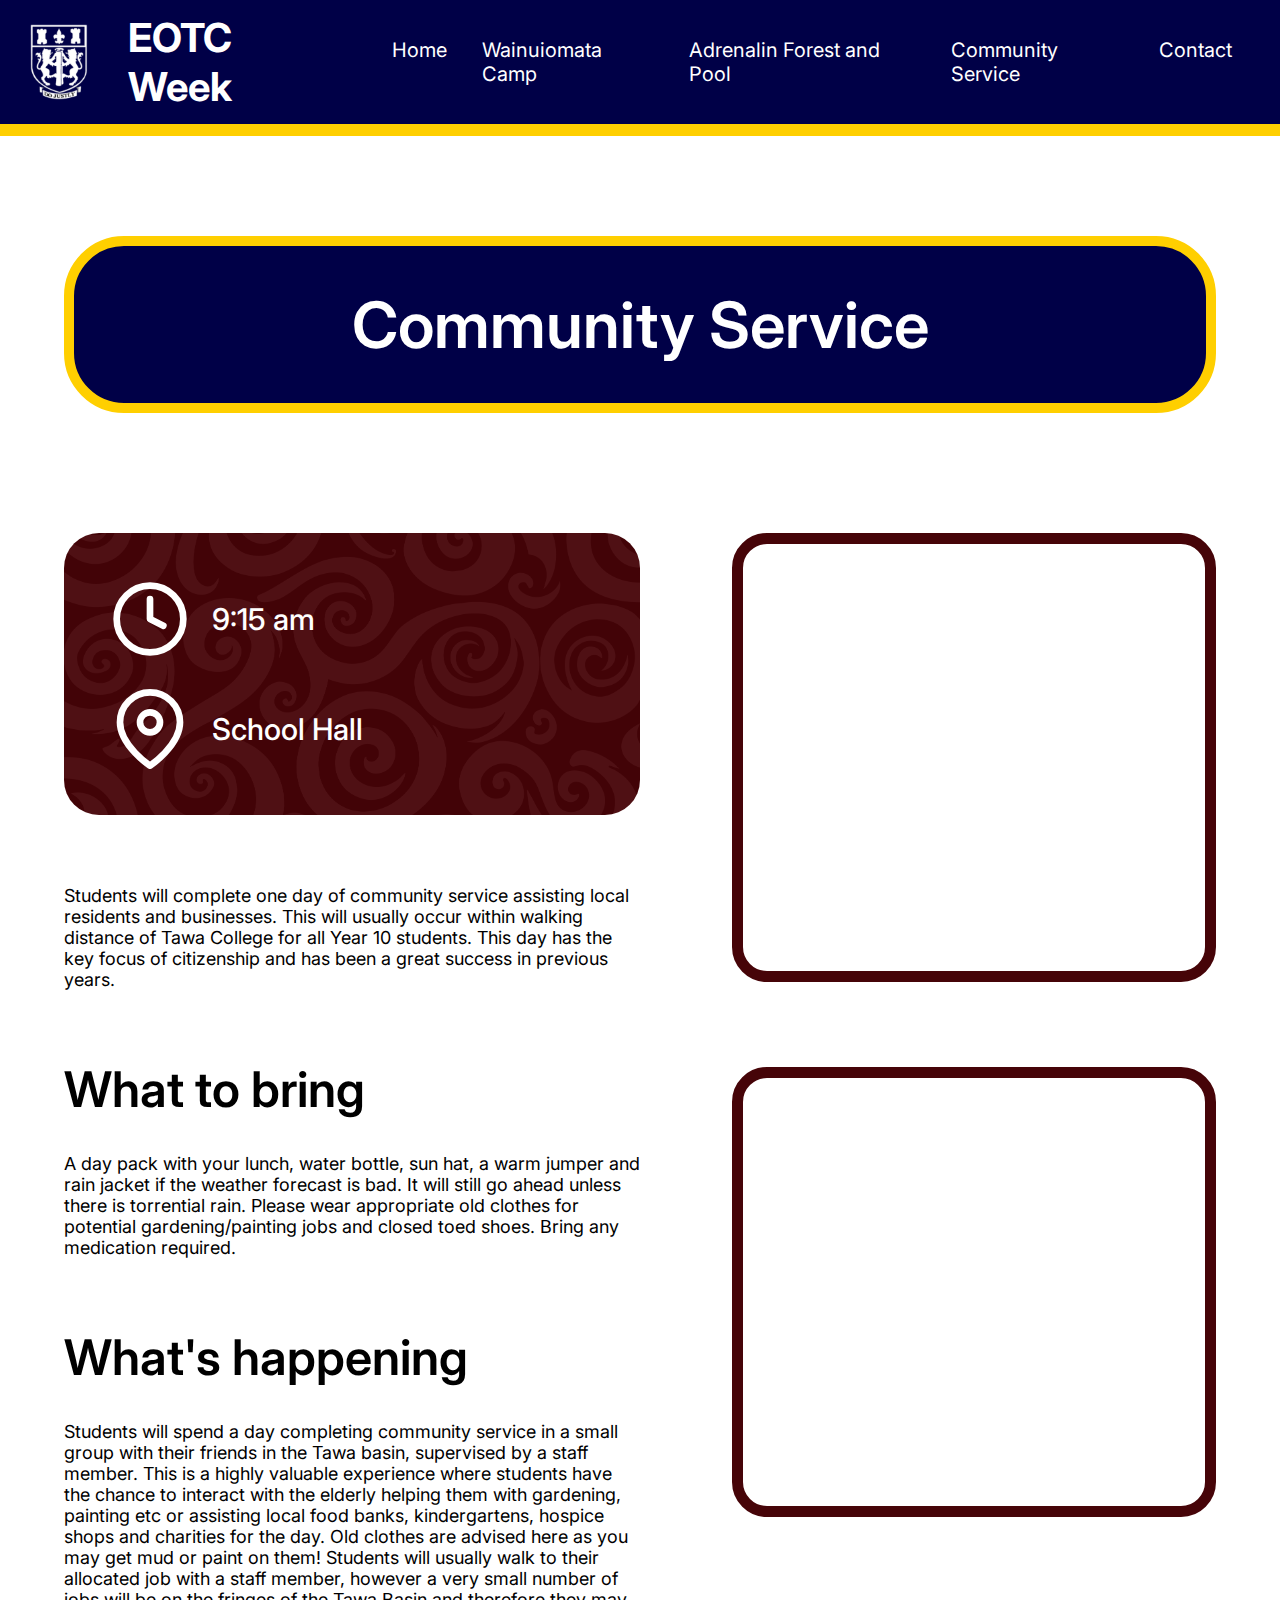
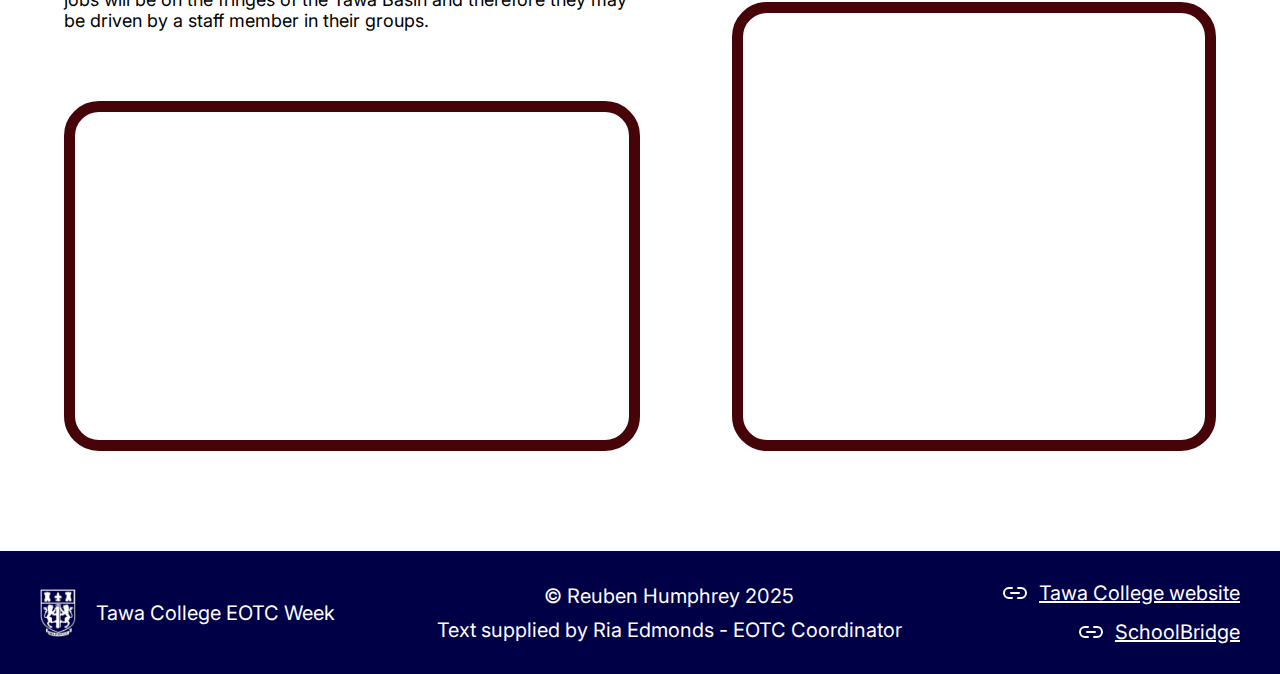
<file: page4.html>
<!DOCTYPE html>
<html lang="en">
    <head>
        <meta charset="UTF-8">
        <meta name="viewport" content="width=device-width, initial-scale=1.0">
        <meta name="Keywords" content="EOTC Week, Tawa College, Camp">
        <meta name="Author" content="Reuben Humphrey">
        <title>Tawa College EOTC Week - Community Service</title>
        <link rel="icon" href="images/logo.png">
        <link rel="stylesheet" href="css/style.css">
        <script src="js/script.js" defer></script>
    </head>
    <body id="community" class="activity">
        <div id="grid-container">

            <nav>
                <div id="links-background">
                    <a href="index.html">
                        <div id="logo">
                            <img src="images/TC_logo.png" alt="logo">
                            <h2>EOTC Week</h2>
                        </div>
                    </a>

                    <div id="hamburger">
                        <div id="bar1" class="bar"></div>
                        <div id="bar2" class="bar"></div>
                        <div id="bar3" class="bar"></div>
                    </div>

                    <div id="menu">
                        <p>Menu</p>
                        <ul id="page-links">
                            <a href="index.html">
                                <li><p>Home</p></li>
                            </a>
                            <a href="page2.html">
                                <li><p>Wainuiomata Camp</p></li>
                            </a>
                            <a href="page3.html">
                                <li><p>Adrenalin Forest and Pool</p></li>
                            </a>
                            <a href="page4.html">
                                <li><p>Community Service</p></li>
                            </a>
                            <a href="page5.html">
                                <li><p>Contact</p></li>
                            </a>
                        </ul>
                    </div>
                </div>
                <div class="accent-line"></div>
            </nav>

            <main>
                <article>
                    <div class="activity-header">
                        <h1>Community Service</h1>
                    </div>
                    <div class="row-content">
                        <section id="left">

                            <div id="meeting-time-location" class="koru-background">
                                <div id="symbols">
                                    <div class="symbol">
                                        <svg xmlns="http://www.w3.org/2000/svg" viewBox="0 0 24 24">
                                            <circle cx="12" cy="12" r="10"></circle>
                                            <polyline points="12 6 12 12 16 14"></polyline>
                                        </svg>
                                        <h5>9:15 am</h5>
                                    </div>
                                    <div class="symbol">
                                        <svg xmlns="http://www.w3.org/2000/svg" viewBox="0 0 24 24">
                                            <path d="M21 10c0 7-9 13-9 13s-9-6-9-13a9 9 0 0 1 18 0z"></path>
                                            <circle cx="12" cy="10" r="3"></circle>
                                        </svg>
                                        <h5>School Hall</h5>
                                    </div>
                                </div>
                            </div>
                            <div class="paragraph">
                                <p>
                                    Students will complete one day of community service assisting local residents and businesses. This will usually occur within walking distance of Tawa College for all Year 10 students. This day has the key focus of citizenship and has been a great success in previous years.
                                </p>
                            </div>

                            <div data-src="community_1" class="image"></div>

                            <div class="paragraph">
                                <h3>What to bring</h3>
                                <p>
                                    A day pack with your lunch, water bottle, sun hat, a warm jumper and rain jacket if the weather forecast is bad. It will still go ahead unless there is torrential rain. Please wear appropriate old clothes for potential gardening/painting jobs and closed toed shoes. Bring any medication required.
                                </p>
                            </div>

                            <div data-src="community_2" class="image"></div>

                            <div class="paragraph">
                                <h3>What's happening</h3>
                                <p>
                                    Students will spend a day completing community service in a small group with their friends in the Tawa basin, supervised by a staff member. This is a highly valuable experience where students have the chance to interact with the elderly helping them with gardening, painting etc or assisting local food banks, kindergartens, hospice shops and charities for the day. Old clothes are advised here as you may get mud or paint on them! Students will usually walk to their allocated job with a staff member, however a very small number of jobs will be on the fringes of the Tawa Basin and therefore they may be driven by a staff member in their groups. 
                                </p>
                            </div>

                            <div data-src="community_4" class="image perm-img"></div>
                            <div data-src="community_3" class="image"></div>

                        </section>
                        <section id="right">
                            <div data-src="community_1" class="image"></div>
                            <div data-src="community_2" class="image"></div>
                            <div data-src="community_3" class="image"></div>
                        </section>
                    </div>
                </article>
            </main>

            <!-- This is the footer of the website, that is the same on all pages. I have made heavy use of the &nbsp; (non-breaking space) character here, which means the footer resizes responsively without cutting words in awkward places. -->
            <footer>
                <a id="footer-logo" href="index.html">
                    <img src="images/TC_logo.png" alt="">
                    <!-- The &nbsp; (non-breaking space) character here means the footer resizes responsively without cutting words in awkward places. -->
                    <p>Tawa&nbsp;College EOTC&nbsp;Week</p>
                </a>
                <div id="attribution">
                    <p>&copy; Reuben Humphrey 2025</p>
                    <p>Text supplied by Ria Edmonds - EOTC Coordinator</p>
                </div>
                <div id="external-links">
                    <a href="https://www.tawacollege.school.nz/">
                        <svg xmlns="http://www.w3.org/2000/svg" viewBox="0 0 24 24">
                            <path d="M15 7h3a5 5 0 0 1 5 5 5 5 0 0 1-5 5h-3m-6 0H6a5 5 0 0 1-5-5 5 5 0 0 1 5-5h3"></path>
                            <line x1="8" y1="12" x2="16" y2="12"></line>
                        </svg>
                        <p>Tawa College website</p>
                    </a>
                    <a href="https://tawa.bridge.school.nz/">
                        <svg xmlns="http://www.w3.org/2000/svg" viewBox="0 0 24 24">
                            <path d="M15 7h3a5 5 0 0 1 5 5 5 5 0 0 1-5 5h-3m-6 0H6a5 5 0 0 1-5-5 5 5 0 0 1 5-5h3"></path>
                            <line x1="8" y1="12" x2="16" y2="12"></line>
                        </svg>
                        <p>SchoolBridge</p>
                    </a>
                </div>
            </footer>

        </div>
    </body>
</html>
</file>
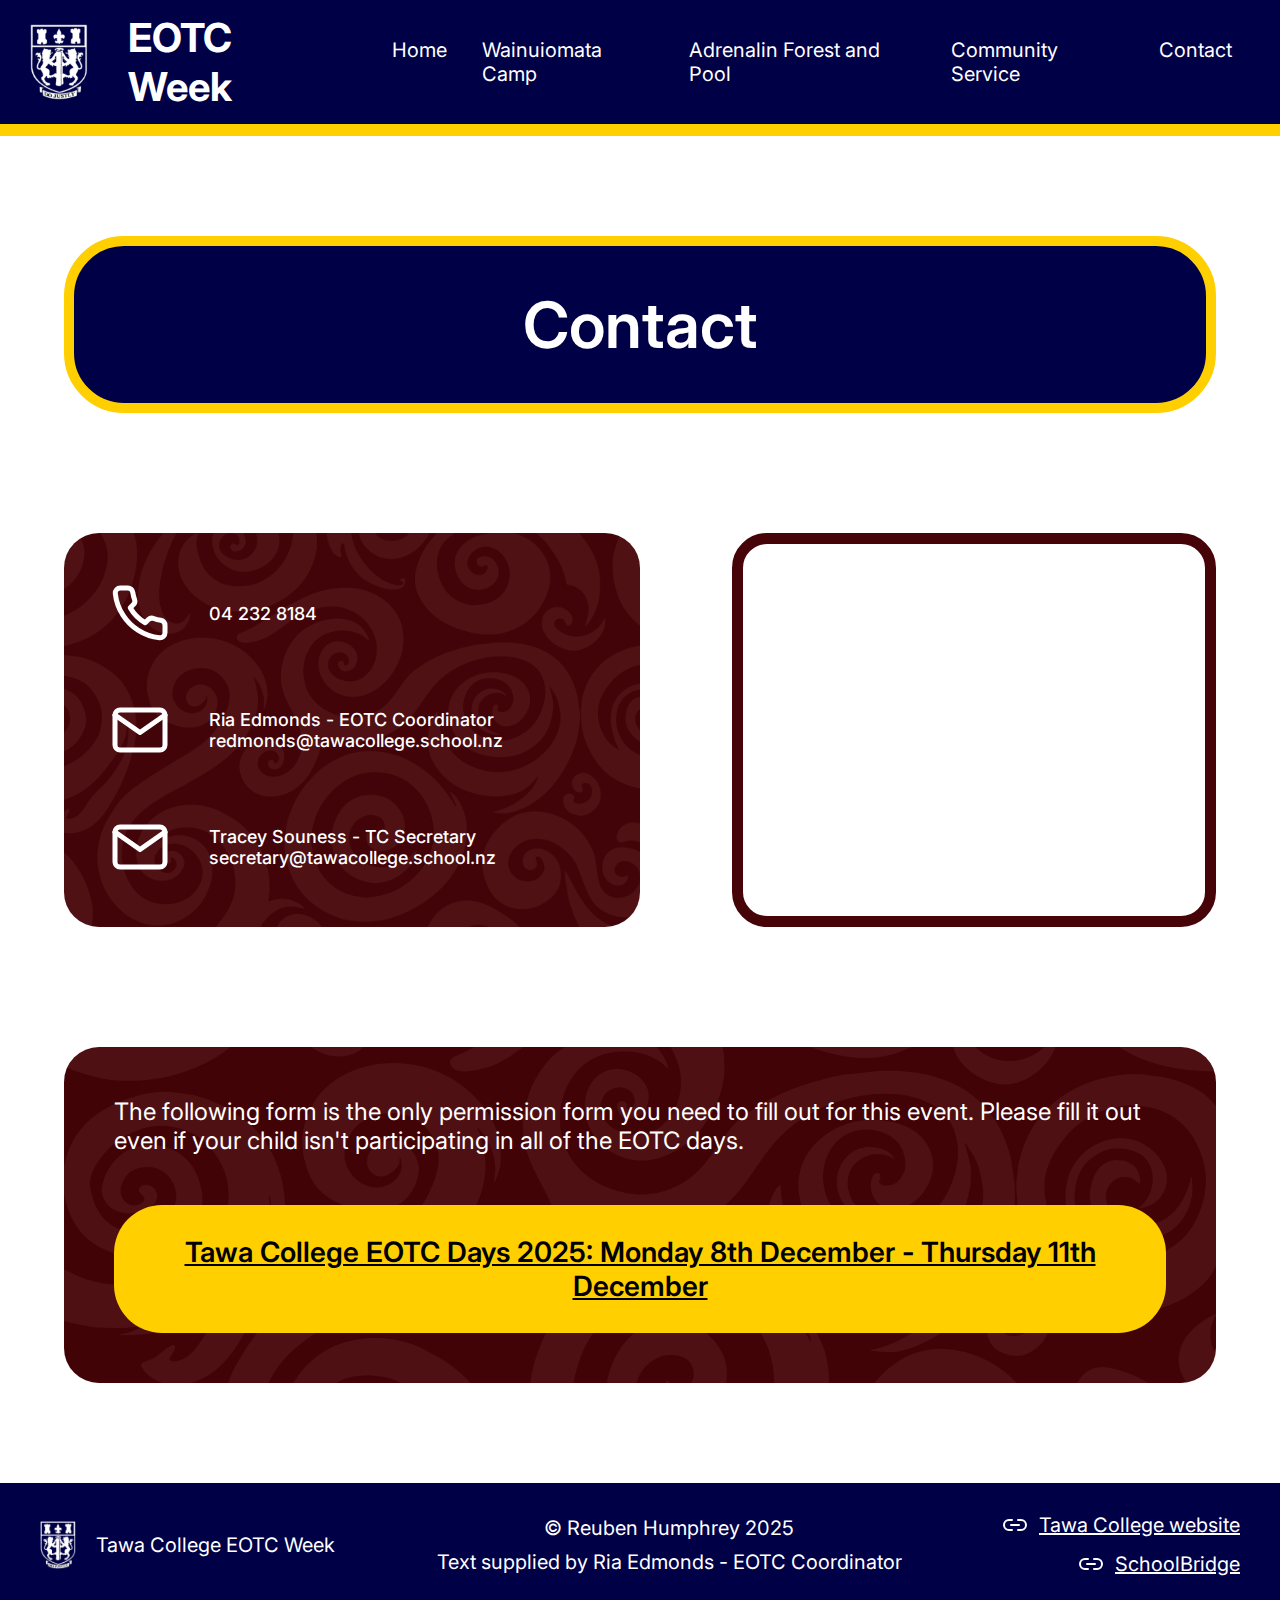
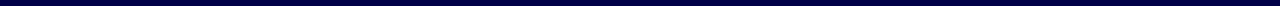
<file: page5.html>
<!DOCTYPE html>
<html lang="en">
    <head>
        <meta charset="UTF-8">
        <meta name="viewport" content="width=device-width, initial-scale=1.0">
        <meta name="Keywords" content="EOTC Week, Tawa College, Camp">
        <meta name="Author" content="Reuben Humphrey">
        <title>Tawa College EOTC Week - Contact</title>
        <link rel="icon" href="images/logo.png">
        <link rel="stylesheet" href="css/style.css">
        <script src="js/script.js" defer></script>
    </head>
    <body id="contact" class="activity">
        <div id="grid-container">

            <nav>
                <div id="links-background">
                    <a href="index.html">
                        <div id="logo">
                            <img src="images/TC_logo.png" alt="logo">
                            <h2>EOTC Week</h2>
                        </div>
                    </a>

                    <div id="hamburger">
                        <div id="bar1" class="bar"></div>
                        <div id="bar2" class="bar"></div>
                        <div id="bar3" class="bar"></div>
                    </div>

                    <div id="menu">
                        <p>Menu</p>
                        <ul id="page-links">
                            <a href="index.html">
                                <li><p>Home</p></li>
                            </a>
                            <a href="page2.html">
                                <li><p>Wainuiomata Camp</p></li>
                            </a>
                            <a href="page3.html">
                                <li><p>Adrenalin Forest and Pool</p></li>
                            </a>
                            <a href="page4.html">
                                <li><p>Community Service</p></li>
                            </a>
                            <a href="page5.html">
                                <li><p>Contact</p></li>
                            </a>
                        </ul>
                    </div>
                </div>
                <div class="accent-line"></div>
            </nav>

            <main>

                <article>
                    <div class="activity-header">
                        <h1>Contact</h1>
                    </div>

                    <div class="row-content">

                        <div id="contact-details" class="koru-background">
                            <div class="detail">
                                <svg xmlns="http://www.w3.org/2000/svg" viewBox="0 0 24 24">
                                    <path
                                        d="M22 16.92v3a2 2 0 0 1-2.18 2 19.79 19.79 0 0 1-8.63-3.07 19.5 19.5 0 0 1-6-6 19.79 19.79 0 0 1-3.07-8.67A2 2 0 0 1 4.11 2h3a2 2 0 0 1 2 1.72 12.84 12.84 0 0 0 .7 2.81 2 2 0 0 1-.45 2.11L8.09 9.91a16 16 0 0 0 6 6l1.27-1.27a2 2 0 0 1 2.11-.45 12.84 12.84 0 0 0 2.81.7A2 2 0 0 1 22 16.92z">
                                    </path>
                                </svg>
                                <p>04 232 8184</p>
                            </div>
                            <div class="detail">
                                <svg xmlns="http://www.w3.org/2000/svg" viewBox="0 0 24 24">
                                    <path d="M4 4h16c1.1 0 2 .9 2 2v12c0 1.1-.9 2-2 2H4c-1.1 0-2-.9-2-2V6c0-1.1.9-2 2-2z"></path>
                                    <polyline points="22,6 12,13 2,6"></polyline>
                                </svg>
                                <p>Ria Edmonds - EOTC Coordinator<br>
                                redmonds@tawacollege.school.nz</p>
                            </div>
                            <div class="detail">
                                <svg xmlns="http://www.w3.org/2000/svg" viewBox="0 0 24 24">
                                    <path d="M4 4h16c1.1 0 2 .9 2 2v12c0 1.1-.9 2-2 2H4c-1.1 0-2-.9-2-2V6c0-1.1.9-2 2-2z"></path>
                                    <polyline points="22,6 12,13 2,6"></polyline>
                                </svg>
                                <p>Tracey Souness - TC Secretary<br>
                                secretary@tawacollege.school.nz</p>
                            </div>
                        </div>

                        <div data-src="contact_1" class="image"></div>

                    </div>

                    <div id="form-box" class="koru-background">
                        <p>The following form is the only permission form you need to fill out for this event. Please fill it out even if your child isn't participating in all of the EOTC days.</p>
                        <div id="form-button">
                            <a href="https://forms.gle/ayjZCpKjV4GdvBkJ6"target="_blank">Tawa College EOTC Days 2025: Monday 8th December - Thursday 11th December</a>
                        </div>
                    </div>
                </article>
            </main>

            <!-- This is the footer of the website, that is the same on all pages. I have made heavy use of the &nbsp; (non-breaking space) character here, which means the footer resizes responsively without cutting words in awkward places. -->
            <footer>
                <a id="footer-logo" href="index.html">
                    <img src="images/TC_logo.png" alt="">
                    <!-- The &nbsp; (non-breaking space) character here means the footer resizes responsively without cutting words in awkward places. -->
                    <p>Tawa&nbsp;College EOTC&nbsp;Week</p>
                </a>
                <div id="attribution">
                    <p>&copy; Reuben Humphrey 2025</p>
                    <p>Text supplied by Ria Edmonds - EOTC Coordinator</p>
                </div>
                <div id="external-links">
                    <a href="https://www.tawacollege.school.nz/">
                        <svg xmlns="http://www.w3.org/2000/svg" viewBox="0 0 24 24">
                            <path d="M15 7h3a5 5 0 0 1 5 5 5 5 0 0 1-5 5h-3m-6 0H6a5 5 0 0 1-5-5 5 5 0 0 1 5-5h3"></path>
                            <line x1="8" y1="12" x2="16" y2="12"></line>
                        </svg>
                        <p>Tawa College website</p>
                    </a>
                    <a href="https://tawa.bridge.school.nz/">
                        <svg xmlns="http://www.w3.org/2000/svg" viewBox="0 0 24 24">
                            <path d="M15 7h3a5 5 0 0 1 5 5 5 5 0 0 1-5 5h-3m-6 0H6a5 5 0 0 1-5-5 5 5 0 0 1 5-5h3"></path>
                            <line x1="8" y1="12" x2="16" y2="12"></line>
                        </svg>
                        <p>SchoolBridge</p>
                    </a>
                </div>
            </footer>

        </div>
    </body>
</html>
</file>
<file: css/style.css>
@import url('https://fonts.googleapis.com/css2?family=Inter:ital,opsz,wght@0,14..32,100..900;1,14..32,100..900&display=swap');

/* These variables mean I don't have to write my colour hex codes in in every instance, saving me time */
:root {
	--yellow: #FFCF00;
	--brown: #460408;
	--blue: #000047;
}

/* Some properties are useful to just apply to every element by default */
* {
    margin: 0; /* Defaults the margin to 0 for easier styling */
	box-sizing: border-box;
	font-family: "Inter", sans-serif;
	font-optical-sizing: auto;
	scroll-behavior: smooth;
	interpolate-size: allow-keywords;
}

#grid-container {
	overflow-x: hidden; 
	display: grid;
	grid-template-columns: 100%;
	height: 100%;
}

/* The calc(100vh - 136px) makes sure the height of the header and therefore the hero image is exactly the same height as the screen */
#home #grid-container {
	grid-template-rows: 136px calc(100vh - 136px) auto auto;
}

.activity #grid-container {
	grid-template-rows: 136px auto auto;
}

nav #links-background {
    background-color: var(--blue);
    width: 100%;
	height: calc(100% - 12px);
    display: flex;
    flex-direction: row;
	justify-content: space-between;
	align-items: center;
	padding: 30px;
}

nav #logo {
	height: 76px;
	width: auto;
	display: flex;
	align-items: center;
	gap: 40px;
}

nav #logo img {
	height: 100%;
}

nav #logo h2 {
	display: inline;
	font-size: 40px;
	color: white;
}

nav ul {
	height: min-content;
	display: flex;
	list-style: none;
}

nav ul li {
	font-size: 25px;
	color: white;
	font-weight: 400;
	width: auto;
	padding-left: 27px;
	padding-right: 28px;
}

nav a {
	text-decoration: none;
}

nav #page-indicator {
	position: absolute;
	height: 5px;
	background-color: white;
	margin-top: 7px;
}

nav .accent-line {
	background-color: var(--yellow);
	height: 12px;
}

nav #hamburger {
	display: none;
}

nav #menu > p {
	display: none;
}

@media screen and (max-width: 1600px) {
	nav ul li {
		font-size: 20px;
		padding-left: 17px;
		padding-right: 18px;
	}
}

@media screen and (max-width: 1260px) {
	nav ul li {
		padding-left: 12px;
		padding-right: 13px;
	}
}


@media screen and (max-width: 1200px) {
	nav #hamburger {
		display: block;
		z-index: 2;
	}

	nav .bar {
		width: 56px;
		height: 8.3px;
		margin: 8px 0;
		background-color: white;
		transition-duration: 200ms;
		border-radius: 10px;
	}

	#menu {
		height: 0;
		overflow: hidden;
		position: absolute;
		right: 0;
		top: -56px;
		background-color: var(--blue);
		border-left: 6px solid var(--yellow);
		border-bottom: 6px solid var(--yellow);
		border-radius: 0 0 0 20px;
		z-index: 1;
		transition-duration: 200ms;
	}

	#menu.opened {
		height: auto;
		top: 0;
	}

	nav #menu.opened > p {
		display: block;
	}

	#hamburger:has(~ #menu.opened) #bar1 {
		transform: translate(0, 16px) rotate(-45deg);
	}

	#hamburger:has(~ #menu.opened) #bar2 {
		opacity: 0;
	}

	#hamburger:has(~ #menu.opened) #bar3 {
		transform: translate(0, -16px) rotate(45deg);
	}

	#menu > p {
		color: white;
		font-size: 40px;
		font-weight: 600;
		margin: 35px 50px 0;
	}

	#menu ul {
		flex-direction: column;
		padding: 0;
		margin: 20px 0 15px;
	}

	#menu li {
		padding: 18px 50px;
	}

	#menu li p {
		width: fit-content;
	}
}

@media screen and (max-width: 550px) {
	nav #links-background {
		height: calc(100% - 8px);
	}

	nav .accent-line {
		height: 8px;
	}

	nav #logo {
		height: 50px;
		gap: 25px;
	}

	nav #logo h2 {
		font-size: 25px;
	}

	nav #hamburger {
		scale: 0.7;
	}

	#menu > p {
		margin-top: 18px;
	}
}

#home header {
	display: flex;
	flex-direction: column;
	position: relative;
}

#home header h1 {
	font-size: 200px;
	margin: auto auto 0;
	color: white;
}

#home header h3 {
	font-size: 150px;
	margin: 0 auto auto;
	color: white;
}

/* The background image needed its own div, so that I could apply the filter property without it affecting the text within */
#home header .background {
	background-image: url(../images/wainui_5.jpg);
	background-position: center;
	background-size: cover;
	height: calc(100vh - 8rem);
	width: 100%;
	z-index: -1;
	position: absolute;
	filter: blur(4px) brightness(0.8);
	scale: 1.013;
}

@media screen and (max-width: 1600px) {
	#home header h1 {
		font-size: 150px;
	}

	#home header h3 {
		font-size: 112px;
	}
}

@media screen and (max-width: 1200px) {
	#home #grid-container {
		grid-template-rows: 136px 500px auto auto;
	}

	#home header .background {
		height: 500px;
		filter: blur(3px) brightness(0.8);
		scale: 1.035;
	}
}

@media screen and (max-width: 1000px) {
	#home header h1 {
		font-size: 120px;
	}

	#home header h3 {
		font-size: 90px;
	}
}

@media screen and (max-width: 800px) {
	#home #grid-container {
		grid-template-rows: 136px 300px auto auto;
	}

	#home header .background {
		height: 300px;
		filter: blur(2px) brightness(0.8);
		scale: 1.04;
	}

	#home header h1 {
		font-size: 80px;
	}

	#home header h3 {
		font-size: 60px;
	}
}

@media screen and (max-width: 550px) {
	#home #grid-container {
		grid-template-rows: 100px 300px auto auto;
	}

	.activity #grid-container {
		grid-template-rows: 100px auto auto;
	}

	#home header h1 {
		font-size: 60px;
	}

	#home header h3 {
		font-size: 45px;
	}
}

@media screen and (max-width: 440px) {
	#home #grid-container {
		grid-template-rows: 100px 200px auto auto;
	}

	#home header .background {
		height: 200px;
		scale: 1.058;
	}

	#home header h1 {
		font-size: 48px;
	}

	#home header h3 {
		font-size: 36px;
	}
}

@media screen and (max-width: 400px) {
	#home #left > p {
		font-size: 15px;
	}

	#home header .background {
		filter: blur(1.5px) brightness(0.8);
	}
}

.activity .activity-header {
	background-color: var(--blue);
	border: 12px solid var(--yellow);
	border-radius: 60px;
	padding: 63px 0;
	text-align: center;
}

.activity .activity-header h1 {
	color: white;
	font-size: 100px;
	font-weight: 600;
	padding: 0 20px;
}

@media screen and (max-width: 1600px) {
	.activity .activity-header {
		border-width: 10px;
		padding: 50px 0;
	}

	.activity .activity-header h1 {
		font-size: 80px;
	}
}

/* This helps fix some odd wrapping in the header of the Adrenalin Forest section */
@media screen and (max-width: 1600px) and (min-width: 1180px) {
	.activity .activity-header h1 {
		padding: 0 72px;
	}
}

@media screen and (max-width: 1300px) {
	.activity .activity-header {
		border-width: 10px;
		padding: 40px 0;
	}

	.activity .activity-header h1 {
		font-size: 64px;
	}
}

@media screen and (max-width: 550px) {
	.activity .activity-header {
		border-width: 7px;
		padding: 30px 0;
		border-radius: 40px;
	}

	.activity .activity-header h1 {
		font-size: 32px;
	}
}

#scroll-nudge {
	position: absolute;
	bottom: 0px;
	width: 100%;
	height: 100px;
	display: flex;
	flex-direction: column;
	align-items: center;
	padding-top: 25px;
}

#nudge-text {
	color: white;
	display: none;
	animation: fade 200ms;
	font-size: 15px
}

/* This makes the nudge text show permanently for devices that don't have the ability to hover, or devices that have a "course" input, i.e. phones */
@media (hover: none) or (pointer: coarse) {
	#nudge-text {
		display: block;
	}
}

/* Using keyframes for this animation provides more flexibility; it wouldn't work with the transition property */
@keyframes fade {
	from {
		opacity: 0.1;
	} to {
		opacity: 1;
	}
}

/* Like all the SVGs on the website, the SVG properties are applied in the CSS instead of inline, for easier changing */
#arrow {
	position: absolute;
	fill: none;
	stroke: white;
	stroke-linecap: round;
	stroke-linejoin: round;
	stroke-width: 400px;
	height: 20px;
	width: 40px;
	bottom: 25px;
	transition-duration: 200ms;
}

#scroll-nudge:hover #nudge-text {
	display: block;
}

#scroll-nudge:hover #arrow {
	bottom: 20px;
}

@media screen and (max-width: 1200px) {
	#scroll-nudge {
		display: none;
	}
}

main {
	display: flex;
	flex-direction: column;
	align-items: center;
	gap: 140px;
	padding: 140px 0;
}

#home main {
	border-top: 18px solid var(--blue);
}

article {
	display: flex;
	flex-direction: column;
	gap: 120px;
	width: 75vw;
}

@media screen and (max-width: 1300px) {
	main {
		padding: 100px 0;
	}
}

@media screen and (max-width: 1200px) {
	#home main {
		border-top: 14px solid var(--blue);
	}
}

@media screen and (max-width: 830px) {
	main {
		padding: 40px 0;
	}

	#home main {
		border-top: 12px solid var(--blue);
	}
}

@media screen and (max-width: 550px) {
	main {
		padding: 25px 0;
	}
}

.row-content {
	display: flex;
	flex-direction: row;
	gap: 13%;
}

article section {
	display: flex;
	flex-direction: column;
}

#left {
	width: 50%;
	gap: 70px;
	font-size: 18px;
}

#right {
	width: 37%;
	gap: 85px;
}

.image {
	width: 100%;
	background-size: cover;
	background-position: center;
	border: 11px solid var(--brown);
}

#left .image {
	display: none;
}

#left .image.perm-img {
	display: block;
}

@media screen and (max-width: 1550px) {
	article {
		width: 90vw;
	}

	.row-content {
		gap: 8%;
	}

	#right {
		width: 42%;
	}
}

@media screen and (max-width: 1000px) {
	article {
		width: 70vw;
	}

	#left {
		width: 100%;
		gap: 60px;
	}

	#right {
		display: none;
	}

	.row-content {
		flex-direction: column;
	}

	#left .image {
		display: block;
		height: 350px;
	}
}

@media screen and (max-width: 830px) {
	article {
		width: 90vw;
		gap: 70px;
	}
}

@media screen and (max-width: 550px) {
	article {
		gap: 45px;
	}

	#left {
		gap: 45px;
	}
}

@media screen and (max-width: 400px) {
	article {
		gap: 35px;
	}

	.image {
		border-width: 8px;
	}
}

/* This covers all the divs that need the same border radius. Doing it this way makes it easy to change the radius all at once */
article section > div, article > #row-content > div, #form-box, #contact-details, #contact .image {
	border-radius: 35px;
}

.koru-background {
	background-color: #460408;
	position: relative;
}

/* Using the pseudo-element ::before, I can modify the opacity of the koru pattern and put it in front of the brown but behind the text, all without making another element */
.koru-background::before {
	content: '';
	background-image: url(../images/koru_background.jpg);
	opacity: 0.05;
	position: absolute;
	width: 100%;
	height: 100%;
	top: 0;
	left: 0;
	background-size: cover;
	background-position: center;
	border-radius: inherit;
}

.koru-background > * {
	position: relative;
}

/* Using classes for this means I can quickly add class="bold" or class="semi-bold" to text that needs it, rather than manaully writing the font weight in CSS everywhere text like that appears */
.bold {
	font-weight: 700;
}

.semi-bold {
	font-weight: 600;
}

#group-links {
	padding: 27px;
}

#group-links > p {
	color: white;
	font-size: 16px;
}

#group-links #buttons {
	margin-top: 27px;
	display: flex;
	justify-content: space-between;
	flex-direction: column;
	gap: 30px;
}

#group-links .button-pair {
	display: flex;
	justify-content: space-between;
	width: 100%;
}

#group-links .group-button {
	border-radius: 43px;
	background-color: var(--yellow);
	width: 48%;
	padding: 10px;
}

#group-links .group-button h5 {
	font-size: 20px;
	text-align: center;
	margin-top: 18px;
}

#group-links .group-button p {
	margin: 20px 10px;
}

#group-links a {
	width: 100%;
	height: 100%;
	display: inline-block;
	text-align: center;
	align-content: center;
	text-decoration: none;
	color: initial;
}

@media screen and (max-width: 1100px) and (min-width: 1000px) {
	#group-links p {
		font-size: 16px;
	}
}

/* @media screen and (max-width: 560px) {
	#group-links #buttons {
		flex-direction: column;
		gap: 25px;
	}

	#group-links .button-pair {
		width: 100%;
	}
} */

@media screen and (max-width: 1400px) {
	#group-links {
		padding: 27px 70px;
	}

	#group-links .button-pair {
		flex-direction: column;
		gap: 30px;
	}

	#group-links .group-button {
		width: 100%;
	}
}

@media screen and (max-width: 500px) {
	#group-links {
		padding: 27px;
	}
}

@media screen and (max-width: 400px) {
	#group-links p {
		font-size: 14px;
	}
}

#meeting-time-location {
	display: flex;
	flex-direction: column;
	color: white;
	padding: 46px;
	gap: 45px;
	text-align: center;
}

#meeting-time-location #symbols {
	display: flex;
	flex-direction: row;
	justify-content: space-between;
}

#meeting-time-location h5 {
	font-size: 30px;
	font-weight: 500;
}

#meeting-time-location p {
	font-size: 21px;
}

#meeting-time-location .symbol {
	display: flex;
	flex-direction: row;
	align-items: center;
	gap: 22px;
}

#meeting-time-location svg {
	width: 80px;
	height: 80px;
	fill: none;
	stroke: white;
	stroke-width: 2px;
	stroke-linecap: round;
	stroke-linejoin: round;
}

@media screen and (max-width: 1300px) {
	#meeting-time-location #symbols {
		flex-direction: column;
		gap: 30px;
	}
}

@media screen and (max-width: 1000px) {
	#meeting-time-location #symbols {
		flex-direction: row;
		gap: 0;
	}
}

@media screen and (max-width: 650px) {
	#meeting-time-location #symbols {
		flex-direction: column;
		gap: 30px;
	}

	#meeting-time-location svg {
		width: 60px;
		height: 60px;
	}
}

@media screen and (max-width: 550px) {
	#meeting-time-location svg {
		width: 40px;
		height: 40px;
	}

	#meeting-time-location h5 {
		font-size: 22px;
	}

	#meeting-time-location p {
		font-size: 16px;
	}
}

@media screen and (max-width: 400px) {
	#meeting-time-location {
		padding: 30px 23px;
		gap: 35px;
	}

	#meeting-time-location p {
		font-size: 13px;
	}
}

#wainui-preview {
	background-image: url(../images/wainui_8.jpg);
}

#forestpool-preview {
	background-image: url(../images/outdoor_2.jpg);
}

#community-preview {
	background-image: url(../images/community_2.jpg);
}

.page-preview {
	background-position: center;
	background-size: cover;
	height: 259px;
	transition: scale 200ms;
	border: 7px solid var(--brown);
	padding: 39px 20px;
}

.page-preview:hover {
	scale: 1.03;
}

.page-preview a {
	width: 100%;
	height: 100%;
	display: inline-block;
	text-decoration: none;
}

.page-preview h4 {
	font-weight: 750;
	font-size: 44px;
	text-align: center;
	color: white;
}

@media screen and (max-width: 500px) {
	.page-preview h4 {
		font-size: 35px;
	}
}

@media screen and (max-width: 359px) {
	.page-preview {
		padding-top: 50px;
	}
}

@media screen and (max-width: 310px) {
	.page-preview h4 {
		font-size: 30px;
	}
}

.paragraph {
	display: flex;
	flex-direction: column;
	gap: 34px;
}

/* Sometimes, it is easier to put the font weight in here instead of using a semi-bold class, so I've done that here */
.paragraph h3 {
	font-size: 49px;
	font-weight: 600;
}

#left .image {
	height: 350px;
}

#right .image {
	flex-grow: 1;
}


@media screen and (max-width: 400px) {
	.paragraph {
		gap: 18px;
		font-size: 15px;
	}

	.paragraph h3 {
		font-size: 37px;
	}

	#left .image {
		height: 250px;
	}
}

#contact-details {
	display: flex;
	flex-direction: column;
	color: white;
	padding: 50px 46px;
	gap: 57px;
	width: 50%;
}

#contact-details .detail {
	display: flex;
	flex-direction: row;
	align-items: center;
	gap: 39px;
}

#contact-details svg {
	width: 80px;
	height: 80px;
	fill: none;
	stroke: white;
	stroke-width: 2px;
	stroke-linecap: round;
	stroke-linejoin: round;
}

#contact-details p {
	font-size: 30px;
	font-weight: 500;
}

#contact .image {
	width: 37%;
}

@media screen and (max-width: 1800px) {
	#contact-details p {
		font-size: 22px;
	}
}

@media screen and (max-width: 1550px) {
	#contact .image {
		width: 42%;
	}
}

@media screen and (max-width: 1300px) {

	#contact-details svg {
		width: 60px;
		height: 60px;
	}

	#contact-details p {
		font-size: 18px;
	}
}

@media screen and (max-width: 1080px) {
	#contact-details {
		padding: 40px 32px;
		gap: 42px;
	}

	#contact-details .detail {
		gap: 30px;
	}

}

@media screen and (max-width: 1000px) {
	#contact-details {
		width: 100%;
		padding: 50px 46px;
		gap: 57px;	
	}

	#contact-details svg {
		width: 70px;
		height: 70px;
	}

	#contact-details p {
		font-size: 23px;
	}

	#contact .image {
		width: 100%;
		height: 350px;
	}

	#contact .row-content {
		gap: 60px;
	}
}

@media screen and (max-width: 625px) {
	#contact-details svg {
		width: 60px;
		height: 60px;
	}

	#contact-details p {
		font-size: 18px;
	}
}

@media screen and (max-width: 525px) {
	#contact-details {
		gap: 40px;
		padding: 40px 36px;
	}

	#contact-details svg {
		width: 50px;
		height: 50px;
	}

	#contact-details p {
		font-size: 15px;
	}

	#contact .row-content {
		gap: 45px;
	}
}

@media screen and (max-width: 450px) {
	#contact-details {
		padding: 30px 25px;
		gap: 40px;
	}

	#contact-details .detail {
		gap: 20px;
	}

	#contact-details svg {
		width: 40px;
		height: 40px;
	}

	#contact-details p {
		font-size: 13px;
	}
}

#form-box {
	width: 100%;
	padding: 50px;
}

#form-box p {
	color: white;
	font-size: 24px;
}

#form-box #form-button {
	display: flex;
	border-radius: 48px;
	background-color: var(--yellow);
	width: 100%;
	margin-top: 50px;
	align-items: center;
	justify-content: center;
	padding: 30px 20px;
}

#form-box a {
	width: 100%;
	height: 100%;
	display: inline-block;
	text-align: center;
	align-content: center;
	text-decoration: underline;
	color: initial;
	font-size: 28px;
	font-weight: 600;
}

@media screen and (max-width: 1000px) {
	#form-box {
		padding: 40px;
	}

	#form-box p {
		font-size: 20px;
	}

	#form-box #form-button {
		margin-top: 40px;
	}

	#form-box a {
		font-size: 24px;
	}
}

@media screen and (max-width: 600px) {
	#form-box {
		padding: 35px;
	}

	#form-box p {
		font-size: 17px;
	}

	#form-box #form-button {
		margin-top: 30px;
		padding: 20px;
	}

	#form-box a {
		font-size: 20px;
	}
}

@media screen and (max-width: 450px) {
	#form-box {
		padding: 30px;
	}

	#form-box p {
		font-size: 14px;
	}

	#form-box a {
		font-size: 15px;
	}

	#form-box #form-button {
		border-radius: 38px;
	}
}

footer {
	background-color: var(--blue);
	display: flex;
	flex-direction: row;
	justify-content: space-between;
	align-items: center;
	padding: 30px 40px;
}

footer p {
	color: white;
	font-size: 20px;
}

footer #footer-logo {
	display: flex;
	gap: 20px;
	align-items: center;
	text-decoration: none;
}

footer #footer-logo img {
	height: 48px;
}

footer #attribution {
	text-align: center;
	display: flex;
	flex-direction: column;
	gap: 10px;
}

footer #external-links {
	display: flex;
	flex-direction: row;
	gap: 37px;
	justify-content: end;
	align-items: end;
}

footer #external-links a {
	display: flex;
	gap: 12px;
	color: white;
}

footer #external-links svg {
	width: 24px;
	height: 24px;
	fill: none;
	stroke: white;
	stroke-width: 2px;
	stroke-linecap: round;
	stroke-linejoin: round;
}

@media screen and (max-width: 1300px) and (min-width: 876px) {
	footer #external-links {
		flex-direction: column;
		gap: 15px;
	}
}

@media screen and (max-width: 1000px) and (min-width: 876px) {
	/* footer #footer-logo {
		width: 150px;
	} */

	footer p {
		font-size: 17px;
	}
}

@media screen and (max-width: 875px) {
	footer {
		flex-direction: column;
		gap: 37px;
	}

	footer #footer-logo, footer #external-links {
		justify-content: center;
	}
}

@media screen and (max-width: 515px) {
	footer #external-links {
		flex-direction: column;
		gap: 10px;
	}

	footer #footer-logo, footer #external-links {
		align-items: center;
	}
}

@media screen and (max-width: 400px) {
	footer p {
		font-size: 15px;
	}

	footer #footer-logo p {
		width: min-content;
	}
}

.done {
	background-color: lime;
}
</file>
